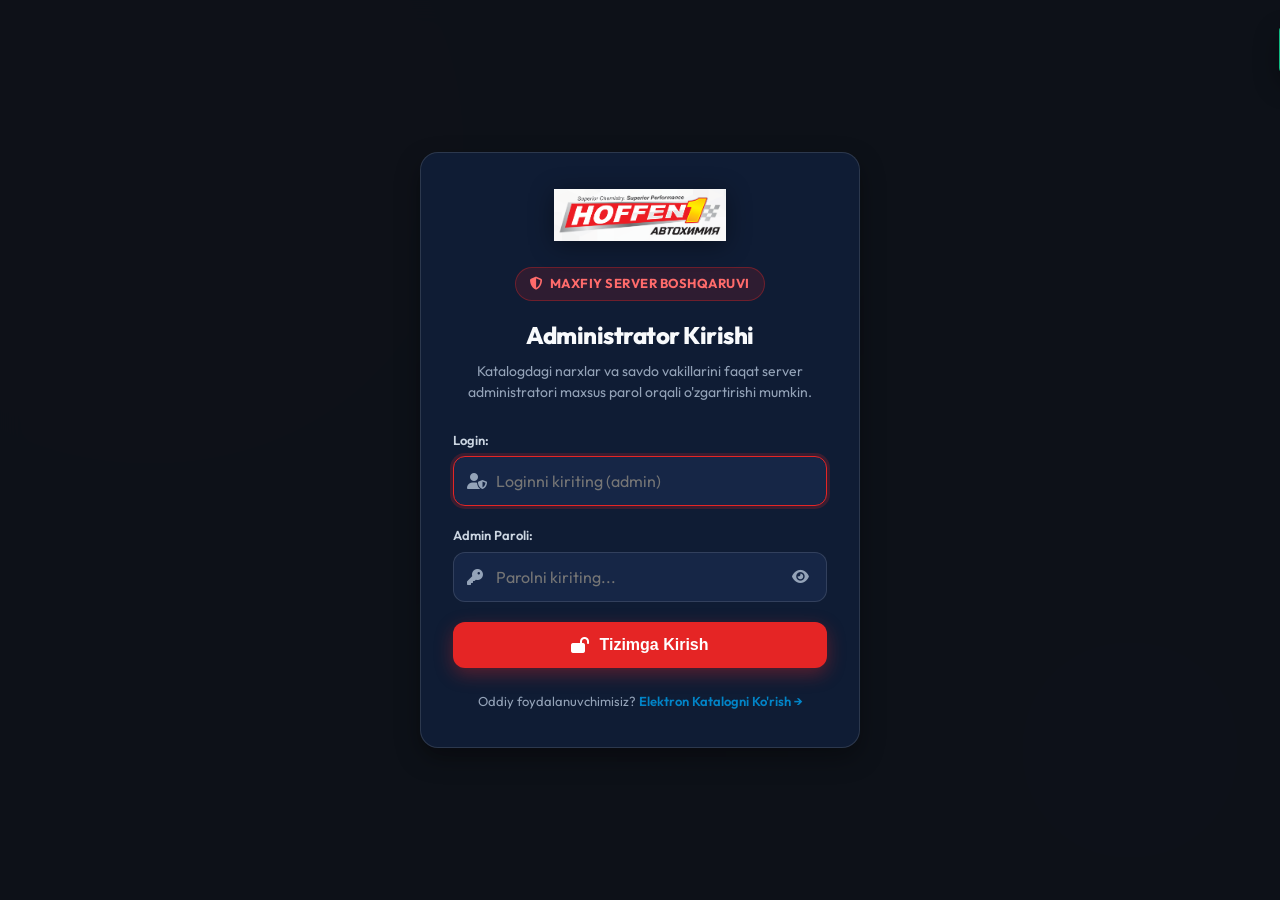
<file: admin.html>
<!DOCTYPE html>
<html lang="uz">
<head>
  <meta charset="UTF-8">
  <meta name="viewport" content="width=device-width, initial-scale=1.0">
  <title>HOFFEN 1 | Administrator Boshqaruv Paneli</title>
  <link rel="icon" type="image/jpeg" href="assets/images/hoffen_logo_white.jpg">

  <!-- Google Fonts & Font Awesome 6 -->
  <link rel="preconnect" href="https://fonts.googleapis.com">
  <link rel="preconnect" href="https://fonts.gstatic.com" crossorigin>
  <link href="https://fonts.googleapis.com/css2?family=Outfit:wght@300;400;500;600;700;800;900&display=swap" rel="stylesheet">
  <link rel="stylesheet" href="https://cdnjs.cloudflare.com/ajax/libs/font-awesome/6.5.1/css/all.min.css">

  <style>
    :root {
      --bg-primary: #0a1324;
      --bg-secondary: #0f1c34;
      --bg-card: #162646;
      --bg-card-hover: #1d3159;
      --border-color: rgba(255, 255, 255, 0.12);
      --border-focus: rgba(2, 132, 199, 0.6);
      
      --text-primary: #f8fafc;
      --text-secondary: #cbd5e1;
      --text-muted: #94a3b8;

      --accent-red: #e52525;
      --accent-red-hover: #ff3333;
      --accent-green: #10b981;
      --accent-green-bg: rgba(16, 185, 129, 0.15);
      --accent-yellow: #f59e0b;
      --accent-yellow-bg: rgba(245, 158, 11, 0.15);
      --accent-blue: #0284c7;
      --accent-blue-bg: rgba(2, 132, 199, 0.15);
      --accent-brown: #b45309;
      --accent-brown-bg: rgba(180, 83, 9, 0.15);

      --radius-sm: 8px;
      --radius-md: 12px;
      --radius-lg: 18px;
      --font-main: 'Outfit', system-ui, sans-serif;
      --shadow: 0 10px 25px rgba(0, 0, 0, 0.35);
    }

    * {
      margin: 0;
      padding: 0;
      box-sizing: border-box;
    }

    body {
      font-family: var(--font-main);
      background-color: var(--bg-primary);
      color: var(--text-primary);
      min-height: 100vh;
      line-height: 1.5;
    }

    /* Ambient Background Light */
    .ambient-glow {
      position: fixed;
      width: 500px;
      height: 500px;
      border-radius: 50%;
      pointer-events: none;
      z-index: 0;
      filter: blur(140px);
      opacity: 0.12;
    }
    .glow-top-left {
      top: -100px;
      left: -100px;
      background: var(--accent-red);
    }
    .glow-bottom-right {
      bottom: -100px;
      right: -100px;
      background: var(--accent-blue);
    }

    /* ===================================================================
       1. LOGIN OVERLAY & CARD
       =================================================================== */
    #loginSection {
      position: fixed;
      inset: 0;
      z-index: 999;
      background: rgba(14, 18, 24, 0.94);
      backdrop-filter: blur(12px);
      display: flex;
      align-items: center;
      justify-content: center;
      padding: 20px;
    }

    .login-box {
      width: 100%;
      max-width: 440px;
      background: var(--bg-secondary);
      border: 1px solid var(--border-color);
      border-radius: var(--radius-lg);
      padding: 36px 32px;
      box-shadow: var(--shadow);
      text-align: center;
      position: relative;
      animation: popIn 0.3s ease-out;
    }

    @keyframes popIn {
      from { opacity: 0; transform: scale(0.95); }
      to { opacity: 1; transform: scale(1); }
    }

    .login-logo {
      height: 48px;
      width: auto;
      max-width: 260px;
      object-fit: contain;
      margin-bottom: 20px;
      filter: drop-shadow(0 4px 12px rgba(0, 0, 0, 0.4));
    }

    .login-badge {
      display: inline-flex;
      align-items: center;
      gap: 6px;
      padding: 6px 14px;
      border-radius: 20px;
      background: rgba(229, 37, 37, 0.15);
      border: 1px solid rgba(229, 37, 37, 0.35);
      color: #ff6b6b;
      font-size: 13px;
      font-weight: 700;
      margin-bottom: 16px;
      letter-spacing: 0.5px;
      text-transform: uppercase;
    }

    .login-title {
      font-size: 24px;
      font-weight: 800;
      margin-bottom: 8px;
      letter-spacing: -0.5px;
    }

    .login-subtitle {
      font-size: 14px;
      color: var(--text-muted);
      margin-bottom: 28px;
    }

    .input-wrap {
      position: relative;
      margin-bottom: 20px;
      text-align: left;
    }

    .input-wrap label {
      display: block;
      font-size: 13px;
      font-weight: 600;
      color: var(--text-secondary);
      margin-bottom: 6px;
    }

    .input-field-group {
      position: relative;
      display: flex;
      align-items: center;
    }

    .input-field-group i.input-icon {
      position: absolute;
      left: 14px;
      color: var(--text-muted);
      font-size: 16px;
    }

    .input-password {
      width: 100%;
      background: var(--bg-card);
      border: 1.5px solid var(--border-color);
      color: #fff;
      font-size: 16px;
      padding: 14px 44px 14px 42px;
      border-radius: var(--radius-md);
      outline: none;
      font-family: inherit;
      transition: all 0.2s ease;
    }

    .input-password:focus {
      border-color: var(--accent-red);
      box-shadow: 0 0 0 3px rgba(229, 37, 37, 0.2);
    }

    .password-toggle-btn {
      position: absolute;
      right: 12px;
      background: none;
      border: none;
      color: var(--text-muted);
      cursor: pointer;
      padding: 6px;
      font-size: 15px;
    }

    .password-toggle-btn:hover {
      color: #fff;
    }

    .btn-login {
      width: 100%;
      padding: 14px;
      background: var(--accent-red);
      color: #fff;
      border: none;
      border-radius: var(--radius-md);
      font-size: 16px;
      font-weight: 700;
      cursor: pointer;
      display: flex;
      align-items: center;
      justify-content: center;
      gap: 10px;
      transition: all 0.2s ease;
      box-shadow: 0 6px 18px rgba(229, 37, 37, 0.35);
    }

    .btn-login:hover {
      background: var(--accent-red-hover);
      transform: translateY(-1px);
    }

    .login-error {
      display: none;
      margin-top: 16px;
      padding: 10px 14px;
      background: rgba(229, 37, 37, 0.15);
      border: 1px solid rgba(229, 37, 37, 0.4);
      color: #ff8585;
      border-radius: var(--radius-sm);
      font-size: 13px;
      font-weight: 600;
    }

    .login-footer-hint {
      margin-top: 24px;
      font-size: 13px;
      color: var(--text-muted);
    }

    .login-footer-hint a {
      color: var(--accent-blue);
      text-decoration: none;
      font-weight: 600;
    }

    /* ===================================================================
       2. DASHBOARD VIEW (AUTHENTICATED)
       =================================================================== */
    #dashboardSection {
      display: none;
      position: relative;
      z-index: 1;
      padding-bottom: 80px;
    }

    /* Top Navigation Bar */
    .admin-navbar {
      background: var(--bg-secondary);
      border-bottom: 1px solid var(--border-color);
      position: sticky;
      top: 0;
      z-index: 100;
      backdrop-filter: blur(10px);
    }

    .navbar-container {
      max-width: 1360px;
      margin: 0 auto;
      padding: 14px 24px;
      display: flex;
      align-items: center;
      justify-content: space-between;
      gap: 16px;
    }

    .nav-brand-group {
      display: flex;
      align-items: center;
      gap: 14px;
    }

    .nav-logo {
      height: 38px;
      width: auto;
      max-width: 190px;
      object-fit: contain;
    }

    .nav-title-group h1 {
      font-size: 18px;
      font-weight: 800;
      display: flex;
      align-items: center;
      gap: 8px;
    }

    .admin-badge {
      font-size: 11px;
      font-weight: 800;
      background: var(--accent-red);
      color: #fff;
      padding: 3px 8px;
      border-radius: 6px;
      letter-spacing: 0.5px;
    }

    .server-status-pill {
      display: inline-flex;
      align-items: center;
      gap: 6px;
      padding: 4px 10px;
      border-radius: 20px;
      background: var(--accent-green-bg);
      border: 1px solid rgba(16, 185, 129, 0.3);
      color: var(--accent-green);
      font-size: 12px;
      font-weight: 700;
    }

    .status-dot {
      width: 7px;
      height: 7px;
      border-radius: 50%;
      background: var(--accent-green);
      box-shadow: 0 0 8px var(--accent-green);
    }

    .nav-actions-group {
      display: flex;
      align-items: center;
      gap: 12px;
    }

    .btn-view-catalog {
      display: inline-flex;
      align-items: center;
      gap: 8px;
      background: var(--bg-card);
      border: 1px solid var(--border-color);
      color: var(--text-primary);
      text-decoration: none;
      padding: 8px 16px;
      border-radius: var(--radius-sm);
      font-size: 14px;
      font-weight: 600;
      transition: all 0.2s;
    }

    .btn-view-catalog:hover {
      background: var(--bg-card-hover);
      border-color: rgba(255, 255, 255, 0.2);
    }

    .btn-logout {
      display: inline-flex;
      align-items: center;
      gap: 8px;
      background: rgba(229, 37, 37, 0.15);
      border: 1px solid rgba(229, 37, 37, 0.3);
      color: #ff7676;
      padding: 8px 16px;
      border-radius: var(--radius-sm);
      font-size: 14px;
      font-weight: 600;
      cursor: pointer;
      transition: all 0.2s;
    }

    .btn-logout:hover {
      background: var(--accent-red);
      color: #fff;
    }

    /* Main Container */
    .dashboard-container {
      max-width: 1360px;
      margin: 24px auto 0;
      padding: 0 24px;
    }

    /* Tab Switcher */
    .admin-nav-tabs {
      display: flex;
      gap: 12px;
      margin-bottom: 24px;
      border-bottom: 1px solid var(--border-color);
      padding-bottom: 14px;
    }

    .admin-tab-btn {
      display: inline-flex;
      align-items: center;
      gap: 10px;
      background: var(--bg-card);
      border: 1px solid var(--border-color);
      color: var(--text-secondary);
      padding: 12px 22px;
      border-radius: var(--radius-md);
      font-size: 15px;
      font-weight: 700;
      cursor: pointer;
      transition: all 0.2s ease;
    }

    .admin-tab-btn:hover {
      color: #fff;
      border-color: rgba(255, 255, 255, 0.25);
      background: var(--bg-card-hover);
    }

    .admin-tab-btn.active {
      background: var(--accent-red);
      color: #fff;
      border-color: var(--accent-red);
      box-shadow: 0 4px 16px rgba(229, 37, 37, 0.4);
    }

    .tab-counter {
      background: rgba(255, 255, 255, 0.2);
      color: #fff;
      padding: 2px 8px;
      border-radius: 12px;
      font-size: 12px;
      font-weight: 800;
    }

    /* Tab Content Areas */
    .tab-pane {
      display: none;
    }
    .tab-pane.active {
      display: block;
      animation: fadeIn 0.2s ease;
    }

    @keyframes fadeIn {
      from { opacity: 0; transform: translateY(4px); }
      to { opacity: 1; transform: translateY(0); }
    }

    /* Control Panel Box (Master Switch & Summary) */
    .control-panel-card {
      background: var(--bg-secondary);
      border: 1px solid var(--border-color);
      border-radius: var(--radius-lg);
      padding: 24px 28px;
      margin-bottom: 24px;
      box-shadow: var(--shadow);
    }

    .control-panel-grid {
      display: grid;
      grid-template-columns: 1.4fr 1fr;
      gap: 24px;
      align-items: center;
    }

    @media (max-width: 900px) {
      .control-panel-grid {
        grid-template-columns: 1fr;
      }
    }

    /* Switch Box */
    .master-switch-box {
      background: var(--bg-card);
      border: 1px solid var(--border-color);
      border-radius: var(--radius-md);
      padding: 18px 22px;
      display: flex;
      align-items: center;
      justify-content: space-between;
      gap: 16px;
    }

    .switch-info-group {
      display: flex;
      flex-direction: column;
      gap: 4px;
    }

    .switch-title {
      font-size: 16px;
      font-weight: 700;
      display: flex;
      align-items: center;
      gap: 8px;
    }

    .switch-desc {
      font-size: 13px;
      color: var(--text-muted);
    }

    .switch-badge-state {
      display: inline-block;
      font-size: 12px;
      font-weight: 700;
      padding: 2px 8px;
      border-radius: 6px;
    }

    .state-active {
      background: var(--accent-green-bg);
      color: var(--accent-green);
      border: 1px solid rgba(16, 185, 129, 0.3);
    }

    .state-hidden {
      background: var(--accent-yellow-bg);
      color: var(--accent-yellow);
      border: 1px solid rgba(245, 158, 11, 0.3);
    }

    /* iOS Style Toggle Switch */
    .toggle-switch-wrapper {
      position: relative;
      display: inline-block;
      width: 62px;
      height: 34px;
      flex-shrink: 0;
    }

    .toggle-switch-wrapper input {
      opacity: 0;
      width: 0;
      height: 0;
    }

    .toggle-slider {
      position: absolute;
      cursor: pointer;
      inset: 0;
      background-color: #3b4559;
      transition: .3s;
      border-radius: 34px;
      border: 1px solid rgba(255, 255, 255, 0.15);
    }

    .toggle-slider:before {
      position: absolute;
      content: "";
      height: 26px;
      width: 26px;
      left: 3px;
      bottom: 3px;
      background-color: white;
      transition: .3s cubic-bezier(0.4, 0, 0.2, 1);
      border-radius: 50%;
      box-shadow: 0 2px 6px rgba(0,0,0,0.3);
    }

    input:checked + .toggle-slider {
      background-color: var(--accent-green);
    }

    input:checked + .toggle-slider:before {
      transform: translateX(28px);
    }

    /* Stats summary */
    .stats-summary-row {
      display: grid;
      grid-template-columns: repeat(3, 1fr);
      gap: 14px;
    }

    .stat-mini-card {
      background: var(--bg-card);
      border: 1px solid var(--border-color);
      border-radius: var(--radius-md);
      padding: 14px 16px;
      display: flex;
      flex-direction: column;
      gap: 4px;
    }

    .stat-mini-label {
      font-size: 12px;
      color: var(--text-muted);
      font-weight: 600;
      text-transform: uppercase;
      letter-spacing: 0.5px;
    }

    .stat-mini-val {
      font-size: 20px;
      font-weight: 800;
      color: #fff;
    }

    /* Action & Search Bar */
    .action-bar {
      display: flex;
      align-items: center;
      justify-content: space-between;
      gap: 16px;
      margin-bottom: 24px;
      flex-wrap: wrap;
    }

    .search-filter-wrap {
      display: flex;
      align-items: center;
      gap: 12px;
      flex: 1;
      max-width: 600px;
    }

    .search-box {
      position: relative;
      flex: 1;
    }

    .search-box i {
      position: absolute;
      left: 14px;
      top: 50%;
      transform: translateY(-50%);
      color: var(--text-muted);
      font-size: 14px;
    }

    .search-input {
      width: 100%;
      background: var(--bg-secondary);
      border: 1px solid var(--border-color);
      color: #fff;
      font-size: 14px;
      padding: 12px 16px 12px 40px;
      border-radius: var(--radius-sm);
      outline: none;
      font-family: inherit;
      transition: all 0.2s;
    }

    .search-input:focus {
      border-color: var(--accent-red);
    }

    .category-select {
      background: var(--bg-secondary);
      border: 1px solid var(--border-color);
      color: #fff;
      font-size: 14px;
      padding: 12px 16px;
      border-radius: var(--radius-sm);
      outline: none;
      font-family: inherit;
      cursor: pointer;
    }

    .buttons-group-right {
      display: flex;
      align-items: center;
      gap: 12px;
    }

    .btn-add-product {
      display: inline-flex;
      align-items: center;
      gap: 8px;
      background: linear-gradient(135deg, #10b981, #059669);
      color: #fff;
      border: none;
      border-radius: var(--radius-sm);
      padding: 12px 20px;
      font-size: 14px;
      font-weight: 700;
      cursor: pointer;
      transition: all 0.2s;
      box-shadow: 0 4px 14px rgba(16, 185, 129, 0.35);
      white-space: nowrap;
    }

    .btn-add-product:hover {
      transform: translateY(-1px);
      box-shadow: 0 6px 18px rgba(16, 185, 129, 0.45);
    }

    .master-save-btn {
      display: inline-flex;
      align-items: center;
      gap: 10px;
      background: var(--accent-red);
      color: #fff;
      border: none;
      border-radius: var(--radius-sm);
      padding: 12px 24px;
      font-size: 15px;
      font-weight: 700;
      cursor: pointer;
      transition: all 0.2s;
      box-shadow: 0 4px 14px rgba(229, 37, 37, 0.35);
      white-space: nowrap;
    }

    .master-save-btn:hover {
      background: var(--accent-red-hover);
      transform: translateY(-1px);
    }

    /* Products Grid */
    .products-list {
      display: flex;
      flex-direction: column;
      gap: 16px;
    }

    .product-admin-row {
      background: var(--bg-secondary);
      border: 1px solid var(--border-color);
      border-radius: var(--radius-md);
      padding: 18px 22px;
      display: grid;
      grid-template-columns: 80px 1.4fr 2fr 160px;
      gap: 20px;
      align-items: center;
      transition: all 0.2s ease;
    }

    .product-admin-row:hover {
      border-color: rgba(255, 255, 255, 0.2);
      background: var(--bg-card);
    }

    @media (max-width: 1024px) {
      .product-admin-row {
        grid-template-columns: 70px 1fr;
        gap: 16px;
      }
      .product-volumes-inputs {
        grid-column: 1 / -1;
      }
      .product-row-meta {
        grid-column: 1 / -1;
      }
    }

    .product-thumb-wrap {
      width: 75px;
      height: 75px;
      border-radius: var(--radius-sm);
      background: #12151c;
      display: flex;
      align-items: center;
      justify-content: center;
      padding: 6px;
      border: 1px solid var(--border-color);
    }

    .product-thumb-img {
      max-width: 100%;
      max-height: 100%;
      object-fit: contain;
    }

    .product-info-col {
      display: flex;
      flex-direction: column;
      gap: 4px;
    }

    .product-code-badge {
      display: inline-block;
      align-self: flex-start;
      font-size: 11px;
      font-weight: 800;
      color: var(--accent-yellow);
      background: rgba(245, 158, 11, 0.12);
      padding: 2px 8px;
      border-radius: 4px;
      border: 1px solid rgba(245, 158, 11, 0.25);
    }

    .product-title {
      font-size: 16px;
      font-weight: 700;
      color: #fff;
    }

    .product-brand-tag {
      font-size: 12px;
      color: var(--text-muted);
    }

    /* Multi-Volume Price Inputs */
    .product-volumes-inputs {
      display: flex;
      flex-wrap: wrap;
      gap: 12px;
      align-items: center;
    }

    .vol-input-card {
      background: var(--bg-card);
      border: 1px solid var(--border-color);
      border-radius: var(--radius-sm);
      padding: 8px 12px;
      display: flex;
      flex-direction: column;
      gap: 4px;
      min-width: 135px;
      flex: 1;
      position: relative;
    }

    .vol-card-header {
      display: flex;
      align-items: center;
      justify-content: space-between;
      gap: 6px;
    }

    .vol-input-card label {
      font-size: 11px;
      font-weight: 700;
      color: var(--text-secondary);
      text-transform: uppercase;
      letter-spacing: 0.5px;
      display: flex;
      align-items: center;
      gap: 4px;
      margin: 0;
    }

    .vol-input-card label i {
      color: var(--accent-red);
      font-size: 10px;
    }

    .vol-del-btn {
      background: rgba(239, 68, 68, 0.12);
      border: 1px solid rgba(239, 68, 68, 0.3);
      color: #ef4444;
      width: 20px;
      height: 20px;
      border-radius: 4px;
      display: inline-flex;
      align-items: center;
      justify-content: center;
      cursor: pointer;
      font-size: 10px;
      padding: 0;
      transition: all 0.2s;
    }

    .vol-del-btn:hover {
      background: #ef4444;
      color: #fff;
      transform: scale(1.15);
    }

    .btn-add-vol-chip {
      background: rgba(56, 189, 248, 0.08);
      border: 1.5px dashed rgba(56, 189, 248, 0.4);
      color: #38bdf8;
      border-radius: var(--radius-sm);
      padding: 8px 14px;
      font-size: 12px;
      font-weight: 700;
      cursor: pointer;
      display: inline-flex;
      align-items: center;
      gap: 6px;
      transition: all 0.2s ease;
      height: 54px;
      white-space: nowrap;
      font-family: inherit;
    }

    .btn-add-vol-chip:hover {
      background: rgba(56, 189, 248, 0.2);
      border-color: #38bdf8;
      color: #fff;
      transform: translateY(-1px);
    }

    .vol-price-field-wrap {
      display: flex;
      align-items: center;
      gap: 6px;
    }

    .vol-price-input {
      width: 100%;
      background: #141820;
      border: 1px solid rgba(255, 255, 255, 0.12);
      color: #fff;
      font-size: 14px;
      font-weight: 700;
      padding: 6px 8px;
      border-radius: 4px;
      outline: none;
      font-family: inherit;
      transition: all 0.2s;
    }

    .vol-price-input:focus {
      border-color: var(--accent-red);
      background: #1a202c;
    }

    .currency-suffix {
      font-size: 11px;
      color: var(--text-muted);
      font-weight: 600;
      white-space: nowrap;
    }

    /* Product Row Meta (Stock & Actions) */
    .product-row-meta {
      display: flex;
      flex-direction: column;
      gap: 8px;
      align-items: flex-end;
    }

    .stock-toggle-label {
      display: flex;
      align-items: center;
      gap: 8px;
      font-size: 12px;
      color: var(--text-secondary);
      cursor: pointer;
    }

    .stock-checkbox {
      accent-color: var(--accent-green);
      width: 16px;
      height: 16px;
      cursor: pointer;
    }

    .row-action-buttons {
      display: flex;
      align-items: center;
      gap: 6px;
      margin-top: 4px;
    }

    .btn-row-action {
      background: var(--bg-card);
      border: 1px solid var(--border-color);
      color: var(--text-secondary);
      padding: 6px 10px;
      border-radius: var(--radius-sm);
      font-size: 12px;
      font-weight: 600;
      cursor: pointer;
      display: inline-flex;
      align-items: center;
      gap: 5px;
      transition: all 0.2s;
    }

    .btn-row-action:hover {
      background: var(--bg-card-hover);
      color: #fff;
    }

    .btn-row-del {
      background: rgba(239, 68, 68, 0.12);
      border: 1px solid rgba(239, 68, 68, 0.25);
      color: #ff6b6b;
      padding: 6px 10px;
      border-radius: var(--radius-sm);
      font-size: 12px;
      font-weight: 600;
      cursor: pointer;
      display: inline-flex;
      align-items: center;
      gap: 5px;
      transition: all 0.2s;
    }

    .btn-row-del:hover {
      background: #dc2626;
      color: #fff;
    }

    /* ===================================================================
       TAB 2: CONTACTS & REGIONAL REPS
       =================================================================== */
    .contacts-panel-wrap {
      display: flex;
      flex-direction: column;
      gap: 24px;
    }

    .contact-card-box {
      background: var(--bg-secondary);
      border: 1px solid var(--border-color);
      border-radius: var(--radius-lg);
      padding: 24px 28px;
      box-shadow: var(--shadow);
    }

    .contact-card-header {
      display: flex;
      align-items: center;
      justify-content: space-between;
      gap: 16px;
      margin-bottom: 20px;
      flex-wrap: wrap;
    }

    .contact-card-title {
      font-size: 18px;
      font-weight: 800;
      display: flex;
      align-items: center;
      gap: 10px;
      color: #fff;
    }

    .contact-card-desc {
      font-size: 13px;
      color: var(--text-muted);
      margin-top: 4px;
    }

    .contact-grid-2col {
      display: grid;
      grid-template-columns: 1fr 1fr;
      gap: 20px;
    }

    @media (max-width: 768px) {
      .contact-grid-2col {
        grid-template-columns: 1fr;
      }
    }

    .contact-field-group {
      background: var(--bg-card);
      border: 1px solid var(--border-color);
      border-radius: var(--radius-md);
      padding: 18px 20px;
      display: flex;
      flex-direction: column;
      gap: 14px;
    }

    .contact-field-header {
      font-size: 15px;
      font-weight: 700;
      color: #fff;
      display: flex;
      align-items: center;
      gap: 8px;
      padding-bottom: 8px;
      border-bottom: 1px solid rgba(255, 255, 255, 0.08);
    }

    .field-row {
      display: flex;
      flex-direction: column;
      gap: 6px;
    }

    .field-row label {
      font-size: 12px;
      color: var(--text-secondary);
      font-weight: 600;
    }

    .field-row input {
      width: 100%;
      background: #141820;
      border: 1px solid rgba(255, 255, 255, 0.12);
      color: #fff;
      font-size: 14px;
      padding: 10px 14px;
      border-radius: var(--radius-sm);
      outline: none;
      font-family: inherit;
      transition: all 0.2s;
    }

    .field-row input:focus {
      border-color: var(--accent-red);
      background: #1a202c;
    }

    /* Regional reps cards grid */
    .reps-admin-grid, .reps-cards-grid {
      display: grid;
      grid-template-columns: repeat(auto-fill, minmax(360px, 1fr));
      gap: 18px;
    }

    @media (max-width: 600px) {
      .reps-admin-grid, .reps-cards-grid {
        grid-template-columns: 1fr;
      }
    }

    .rep-admin-card, .rep-master-card {
      background: var(--bg-card);
      border: 1px solid var(--border-color);
      border-radius: var(--radius-md);
      padding: 18px 20px;
      display: flex;
      flex-direction: column;
      gap: 14px;
      position: relative;
      transition: all 0.2s ease;
    }

    .rep-admin-card:hover, .rep-master-card:hover {
      border-color: rgba(56, 189, 248, 0.4);
      box-shadow: 0 8px 24px rgba(0, 0, 0, 0.35);
      background: #171f2c;
    }

    .rep-admin-card-top, .rep-master-top {
      display: flex;
      align-items: center;
      justify-content: space-between;
      gap: 10px;
    }

    .rep-badge-num {
      display: inline-flex;
      align-items: center;
      gap: 6px;
      font-size: 12px;
      font-weight: 800;
      color: #38bdf8;
      background: rgba(56, 189, 248, 0.12);
      padding: 4px 10px;
      border-radius: 6px;
      border: 1px solid rgba(56, 189, 248, 0.25);
    }

    .rep-assigned-count {
      display: inline-flex;
      align-items: center;
      gap: 5px;
      font-size: 11px;
      font-weight: 700;
      color: #34d399;
      background: rgba(52, 211, 153, 0.12);
      padding: 3px 8px;
      border-radius: 6px;
      border: 1px solid rgba(52, 211, 153, 0.25);
    }

    .rep-assigned-districts-box {
      background: rgba(15, 20, 28, 0.85);
      border: 1px solid rgba(255, 255, 255, 0.08);
      border-radius: var(--radius-sm);
      padding: 10px 12px;
      display: flex;
      flex-direction: column;
      gap: 6px;
    }

    .rep-assigned-title {
      font-size: 11px;
      font-weight: 700;
      color: var(--text-muted);
      display: flex;
      align-items: center;
      justify-content: space-between;
    }

    .rep-assigned-chips {
      display: flex;
      flex-wrap: wrap;
      gap: 6px;
      max-height: 90px;
      overflow-y: auto;
    }

    .rep-assigned-chip {
      font-size: 11px;
      font-weight: 600;
      color: #cbd5e1;
      background: rgba(255, 255, 255, 0.06);
      padding: 3px 8px;
      border-radius: 4px;
      border: 1px solid rgba(255, 255, 255, 0.08);
      display: inline-flex;
      align-items: center;
      gap: 4px;
    }

    .rep-assigned-chip i {
      font-size: 9px;
      color: #38bdf8;
    }

    .btn-rep-remove {
      background: rgba(239, 68, 68, 0.15);
      border: 1px solid rgba(239, 68, 68, 0.3);
      color: #ff6b6b;
      padding: 6px 12px;
      border-radius: 6px;
      font-size: 12px;
      font-weight: 700;
      cursor: pointer;
      transition: all 0.2s;
      display: inline-flex;
      align-items: center;
      gap: 6px;
    }

    .btn-rep-remove:hover {
      background: #dc2626;
      color: #fff;
    }

    .btn-add-rep, .btn-add-custom {
      display: inline-flex;
      align-items: center;
      gap: 8px;
      background: rgba(56, 189, 248, 0.12);
      border: 1.5px solid rgba(56, 189, 248, 0.4);
      color: #38bdf8;
      padding: 10px 20px;
      border-radius: var(--radius-sm);
      font-size: 13px;
      font-weight: 800;
      cursor: pointer;
      transition: all 0.2s;
    }

    .btn-add-rep:hover, .btn-add-custom:hover {
      background: #38bdf8;
      color: #0b111a;
      box-shadow: 0 4px 14px rgba(56, 189, 248, 0.35);
    }

    /* Districts & Binding System */
    .binding-toolbar {
      display: flex;
      align-items: center;
      justify-content: space-between;
      gap: 16px;
      flex-wrap: wrap;
      margin-bottom: 20px;
      background: var(--bg-card);
      padding: 14px 18px;
      border-radius: var(--radius-md);
      border: 1px solid var(--border-color);
    }

    .binding-filters {
      display: flex;
      align-items: center;
      gap: 8px;
      flex-wrap: wrap;
    }

    .binding-filter-btn {
      background: rgba(255, 255, 255, 0.04);
      border: 1px solid rgba(255, 255, 255, 0.1);
      color: var(--text-secondary);
      padding: 7px 14px;
      border-radius: 20px;
      font-size: 12px;
      font-weight: 700;
      cursor: pointer;
      transition: all 0.2s;
      display: inline-flex;
      align-items: center;
      gap: 6px;
    }

    .binding-filter-btn:hover {
      background: rgba(255, 255, 255, 0.08);
      color: #fff;
    }

    .binding-filter-btn.active {
      background: rgba(56, 189, 248, 0.18);
      border-color: #38bdf8;
      color: #38bdf8;
    }

    .binding-filter-btn .pill-num {
      background: rgba(255, 255, 255, 0.12);
      font-size: 11px;
      padding: 1px 6px;
      border-radius: 10px;
    }

    .binding-search-box {
      display: flex;
      align-items: center;
      gap: 10px;
      background: #141820;
      border: 1px solid rgba(255, 255, 255, 0.12);
      border-radius: var(--radius-sm);
      padding: 8px 14px;
      min-width: 250px;
    }

    .binding-search-box input {
      background: transparent;
      border: none;
      color: #fff;
      font-size: 13px;
      outline: none;
      width: 100%;
    }

    .districts-binding-grid {
      display: grid;
      grid-template-columns: repeat(auto-fill, minmax(360px, 1fr));
      gap: 16px;
    }

    @media (max-width: 600px) {
      .districts-binding-grid {
        grid-template-columns: 1fr;
      }
    }

    .district-binding-card {
      background: var(--bg-card);
      border: 1px solid var(--border-color);
      border-radius: var(--radius-md);
      padding: 16px 18px;
      display: flex;
      flex-direction: column;
      gap: 12px;
      position: relative;
      transition: all 0.2s ease;
    }

    .district-binding-card:hover {
      border-color: rgba(255, 255, 255, 0.25);
      background: #18202d;
      box-shadow: 0 6px 20px rgba(0, 0, 0, 0.3);
    }

    .dist-card-top {
      display: flex;
      align-items: center;
      justify-content: space-between;
      gap: 10px;
    }

    .dist-title-group {
      display: flex;
      align-items: center;
      gap: 10px;
    }

    .dist-cat-badge {
      font-size: 10px;
      font-weight: 800;
      padding: 3px 8px;
      border-radius: 4px;
      text-transform: uppercase;
      letter-spacing: 0.4px;
    }

    .cat-tashkent_city {
      background: rgba(245, 158, 11, 0.15);
      border: 1px solid rgba(245, 158, 11, 0.3);
      color: #fbbf24;
    }

    .cat-tashkent_region {
      background: rgba(56, 189, 248, 0.15);
      border: 1px solid rgba(56, 189, 248, 0.3);
      color: #38bdf8;
    }

    .cat-other_regions {
      background: rgba(168, 85, 247, 0.15);
      border: 1px solid rgba(168, 85, 247, 0.3);
      color: #c084fc;
    }

    .dist-title {
      font-size: 15px;
      font-weight: 800;
      color: #fff;
    }

    .dist-zone-tag {
      font-size: 11px;
      color: var(--text-muted);
      margin-top: 2px;
    }

    .district-rep-select-wrap {
      display: flex;
      flex-direction: column;
      gap: 6px;
    }

    .district-rep-select-label {
      font-size: 12px;
      font-weight: 700;
      color: #38bdf8;
      display: flex;
      align-items: center;
      gap: 6px;
    }

    .district-rep-select {
      width: 100%;
      background: #10151f;
      border: 1.5px solid rgba(56, 189, 248, 0.3);
      color: #fff;
      font-size: 13px;
      font-weight: 700;
      padding: 9px 12px;
      border-radius: var(--radius-sm);
      outline: none;
      cursor: pointer;
      transition: all 0.2s;
    }

    .district-rep-select:focus {
      border-color: #38bdf8;
      box-shadow: 0 0 0 2px rgba(56, 189, 248, 0.25);
    }

    .district-rep-select option {
      background: #141820;
      color: #fff;
      padding: 6px;
    }

    .dist-rep-quick-preview {
      display: flex;
      align-items: center;
      justify-content: space-between;
      background: rgba(0, 0, 0, 0.25);
      padding: 6px 10px;
      border-radius: 6px;
      font-size: 12px;
      color: var(--text-secondary);
      border: 1px solid rgba(255, 255, 255, 0.05);
    }

    .dist-rep-quick-preview a {
      color: #38bdf8;
      text-decoration: none;
      font-weight: 700;
      display: inline-flex;
      align-items: center;
      gap: 4px;
    }

    .dist-rep-quick-preview a:hover {
      text-decoration: underline;
    }

    .btn-dist-remove {
      background: none;
      border: none;
      color: var(--text-muted);
      cursor: pointer;
      font-size: 13px;
      padding: 4px;
      transition: color 0.2s;
    }

    .btn-dist-remove:hover {
      color: #ef4444;
    }

    /* Floating Save Bar */
    .floating-save-bar {
      position: fixed;
      bottom: 24px;
      left: 50%;
      transform: translateX(-50%) translateY(100px);
      background: #1f2735;
      border: 1px solid rgba(229, 37, 37, 0.4);
      box-shadow: 0 12px 35px rgba(0, 0, 0, 0.6);
      padding: 14px 28px;
      border-radius: 40px;
      display: flex;
      align-items: center;
      gap: 20px;
      z-index: 90;
      transition: transform 0.3s cubic-bezier(0.2, 0.8, 0.2, 1);
    }

    .floating-save-bar.visible {
      transform: translateX(-50%) translateY(0);
    }

    .floating-hint {
      font-size: 14px;
      font-weight: 600;
      color: var(--accent-yellow);
      display: flex;
      align-items: center;
      gap: 8px;
    }

    /* Toast Notification */
    .toast-box {
      position: fixed;
      top: 24px;
      right: 24px;
      z-index: 2000;
      background: var(--bg-secondary);
      border: 1px solid var(--border-color);
      border-left: 4px solid var(--accent-green);
      padding: 14px 20px;
      border-radius: var(--radius-sm);
      box-shadow: var(--shadow);
      display: flex;
      align-items: center;
      gap: 12px;
      font-size: 14px;
      font-weight: 600;
      transform: translateX(120%);
      transition: transform 0.3s ease;
    }

    .toast-box.show {
      transform: translateX(0);
    }

    .toast-box.error {
      border-left-color: var(--accent-red);
    }

    .toast-icon {
      font-size: 18px;
      color: var(--accent-green);
    }

    .toast-box.error .toast-icon {
      color: var(--accent-red);
    }

    /* ===================================================================
       MODAL: ADD PRODUCT
       =================================================================== */
    .modal-overlay {
      position: fixed;
      inset: 0;
      background: rgba(14, 18, 24, 0.92);
      backdrop-filter: blur(10px);
      z-index: 1000;
      display: none;
      align-items: center;
      justify-content: center;
      padding: 20px;
      overflow-y: auto;
    }

    .modal-overlay.active {
      display: flex;
    }

    .modal-box {
      width: 100%;
      max-width: 680px;
      background: var(--bg-secondary);
      border: 1px solid var(--border-color);
      border-radius: var(--radius-lg);
      padding: 28px 32px;
      box-shadow: 0 20px 40px rgba(0, 0, 0, 0.6);
      animation: popIn 0.25s ease-out;
      max-height: 90vh;
      overflow-y: auto;
    }

    .modal-header {
      display: flex;
      align-items: center;
      justify-content: space-between;
      gap: 16px;
      margin-bottom: 22px;
      border-bottom: 1px solid var(--border-color);
      padding-bottom: 14px;
    }

    .modal-header h3 {
      font-size: 20px;
      font-weight: 800;
      display: flex;
      align-items: center;
      gap: 10px;
    }

    .modal-close-btn {
      background: none;
      border: none;
      color: var(--text-muted);
      font-size: 26px;
      cursor: pointer;
      line-height: 1;
      padding: 4px;
    }

    .modal-close-btn:hover {
      color: #fff;
    }

    .form-grid-2 {
      display: grid;
      grid-template-columns: 1fr 1fr;
      gap: 16px;
      margin-bottom: 14px;
    }

    @media (max-width: 600px) {
      .form-grid-2 {
        grid-template-columns: 1fr;
      }
    }

    .form-group {
      display: flex;
      flex-direction: column;
      gap: 6px;
      margin-bottom: 14px;
    }

    .form-group label {
      font-size: 13px;
      font-weight: 700;
      color: var(--text-secondary);
    }

    .form-group input, .form-group select, .form-group textarea {
      width: 100%;
      background: var(--bg-card);
      border: 1.5px solid var(--border-color);
      color: #fff;
      font-size: 14px;
      padding: 10px 14px;
      border-radius: var(--radius-sm);
      outline: none;
      font-family: inherit;
      transition: all 0.2s;
    }

    .form-group input:focus, .form-group select:focus, .form-group textarea:focus {
      border-color: var(--accent-red);
    }

    .image-preview-wrap {
      display: flex;
      align-items: center;
      gap: 16px;
      margin-top: 8px;
      background: var(--bg-card);
      border: 1px dashed var(--border-color);
      border-radius: var(--radius-sm);
      padding: 12px;
    }

    .preview-box {
      width: 80px;
      height: 80px;
      border-radius: var(--radius-sm);
      background: #141820;
      display: flex;
      align-items: center;
      justify-content: center;
      overflow: hidden;
      border: 1px solid var(--border-color);
      flex-shrink: 0;
    }

    .preview-box img {
      max-width: 100%;
      max-height: 100%;
      object-fit: contain;
    }

    .modal-footer {
      display: flex;
      align-items: center;
      justify-content: flex-end;
      gap: 12px;
      margin-top: 24px;
      border-top: 1px solid var(--border-color);
      padding-top: 18px;
    }

    .btn-secondary-modal {
      background: var(--bg-card);
      border: 1px solid var(--border-color);
      color: var(--text-secondary);
      padding: 10px 20px;
      border-radius: var(--radius-sm);
      font-size: 14px;
      font-weight: 600;
      cursor: pointer;
    }

    .btn-secondary-modal:hover {
      background: var(--bg-card-hover);
      color: #fff;
    }

    .btn-submit-modal {
      background: linear-gradient(135deg, #10b981, #059669);
      color: #fff;
      border: none;
      padding: 10px 24px;
      border-radius: var(--radius-sm);
      font-size: 14px;
      font-weight: 700;
      cursor: pointer;
      display: inline-flex;
      align-items: center;
      gap: 8px;
    }

    .btn-submit-modal:hover {
      opacity: 0.92;
    }

    /* Dynamic Volume & Unit Builder */
    .vol-builder-card {
      background: rgba(15, 23, 42, 0.7);
      border: 1px solid rgba(255, 255, 255, 0.1);
      border-radius: 12px;
      padding: 16px;
      margin-top: 6px;
      margin-bottom: 16px;
    }
    .vol-builder-header {
      display: flex;
      justify-content: space-between;
      align-items: center;
      margin-bottom: 8px;
    }
    .vol-builder-title {
      font-size: 13px;
      font-weight: 700;
      color: #38bdf8;
      display: flex;
      align-items: center;
      gap: 6px;
    }
    .vol-presets-wrap {
      display: flex;
      flex-wrap: wrap;
      gap: 6px;
      margin-bottom: 12px;
      background: rgba(0, 0, 0, 0.25);
      padding: 8px 10px;
      border-radius: 8px;
      border: 1px dashed rgba(255, 255, 255, 0.12);
    }
    .vol-chip-btn {
      background: rgba(56, 189, 248, 0.12);
      border: 1px solid rgba(56, 189, 248, 0.3);
      color: #7dd3fc;
      padding: 4px 10px;
      border-radius: 6px;
      font-size: 11px;
      font-weight: 600;
      cursor: pointer;
      transition: all 0.2s ease;
      display: inline-flex;
      align-items: center;
      gap: 4px;
    }
    .vol-chip-btn:hover {
      background: rgba(56, 189, 248, 0.28);
      border-color: #38bdf8;
      color: #fff;
      transform: translateY(-1px);
    }
    .vol-rows-container {
      display: flex;
      flex-direction: column;
      gap: 8px;
      margin-bottom: 10px;
    }
    .vol-row {
      display: grid;
      grid-template-columns: 1fr 140px 38px;
      gap: 8px;
      align-items: center;
      background: rgba(255, 255, 255, 0.03);
      padding: 6px 8px;
      border-radius: 8px;
      border: 1px solid rgba(255, 255, 255, 0.06);
    }
    .vol-row input {
      padding: 8px 12px;
      font-size: 13px;
      background: #0f172a;
      border: 1px solid rgba(255, 255, 255, 0.15);
      border-radius: 6px;
      color: #fff;
    }
    .vol-row input:focus {
      border-color: #38bdf8;
      outline: none;
    }
    .vol-row-trash {
      background: rgba(239, 68, 68, 0.15);
      border: 1px solid rgba(239, 68, 68, 0.3);
      color: #f87171;
      border-radius: 6px;
      height: 36px;
      cursor: pointer;
      display: flex;
      align-items: center;
      justify-content: center;
      transition: all 0.2s ease;
    }
    .vol-row-trash:hover {
      background: rgba(239, 68, 68, 0.35);
      color: #fff;
    }
    .btn-add-vol-row {
      background: rgba(255, 255, 255, 0.06);
      border: 1px dashed rgba(255, 255, 255, 0.2);
      color: #94a3b8;
      padding: 7px 14px;
      border-radius: 6px;
      font-size: 12px;
      font-weight: 600;
      cursor: pointer;
      display: inline-flex;
      align-items: center;
      gap: 6px;
      transition: all 0.2s;
    }
    .btn-add-vol-row:hover {
      background: rgba(255, 255, 255, 0.12);
      color: #fff;
      border-color: #38bdf8;
    }

    .btn-settings-header {
      background: rgba(56, 189, 248, 0.12);
      border: 1px solid rgba(56, 189, 248, 0.35);
      color: #38bdf8;
      padding: 8px 16px;
      border-radius: var(--radius-sm);
      font-size: 13px;
      font-weight: 700;
      cursor: pointer;
      display: inline-flex;
      align-items: center;
      gap: 8px;
      transition: all 0.2s ease;
    }
    .btn-settings-header:hover {
      background: rgba(56, 189, 248, 0.25);
      color: #fff;
      border-color: #38bdf8;
      transform: translateY(-1px);
    }

    /* ===================================================================
       ORDERS & ANALYTICS STYLING
       =================================================================== */
    .orders-panel-wrap {
      display: flex;
      flex-direction: column;
      gap: 22px;
    }

    .orders-stats-grid {
      display: grid;
      grid-template-columns: repeat(auto-fit, minmax(210px, 1fr));
      gap: 16px;
    }

    .order-stat-card {
      background: var(--bg-secondary);
      border: 1px solid var(--border-color);
      border-radius: var(--radius-md);
      padding: 18px 20px;
      display: flex;
      align-items: center;
      gap: 16px;
      position: relative;
      overflow: hidden;
      transition: all 0.25s ease;
    }

    .order-stat-card:hover {
      border-color: rgba(255, 255, 255, 0.25);
      transform: translateY(-2px);
      box-shadow: 0 8px 24px rgba(0, 0, 0, 0.3);
    }

    .stat-icon-square {
      width: 52px;
      height: 52px;
      border-radius: 14px;
      display: flex;
      align-items: center;
      justify-content: center;
      font-size: 22px;
      flex-shrink: 0;
    }

    .stat-icon-orders {
      background: rgba(2, 132, 199, 0.18);
      color: #38bdf8;
      border: 1px solid rgba(56, 189, 248, 0.35);
    }

    .stat-icon-volume {
      background: rgba(245, 158, 11, 0.18);
      color: #fbbf24;
      border: 1px solid rgba(251, 191, 36, 0.35);
    }

    .stat-icon-inquiries {
      background: rgba(16, 185, 129, 0.18);
      color: #34d399;
      border: 1px solid rgba(52, 211, 153, 0.35);
    }

    .stat-icon-telegram {
      background: rgba(14, 165, 233, 0.2);
      color: #0ea5e9;
      border: 1px solid rgba(14, 165, 233, 0.4);
    }

    .stat-icon-sum {
      background: rgba(229, 37, 37, 0.18);
      color: #f87171;
      border: 1px solid rgba(248, 113, 113, 0.35);
    }

    .order-stat-info {
      display: flex;
      flex-direction: column;
    }

    .order-stat-val {
      font-size: 22px;
      font-weight: 800;
      color: #ffffff;
      line-height: 1.2;
    }

    .order-stat-lbl {
      font-size: 12.5px;
      color: var(--text-muted);
      margin-top: 3px;
      font-weight: 500;
    }

    /* Volume breakdown card */
    .volume-breakdown-card {
      background: var(--bg-secondary);
      border: 1px solid var(--border-color);
      border-radius: var(--radius-md);
      padding: 20px 24px;
    }

    .volume-breakdown-header {
      display: flex;
      align-items: center;
      justify-content: space-between;
      margin-bottom: 14px;
      flex-wrap: wrap;
      gap: 10px;
    }

    .volume-tags-grid {
      display: flex;
      flex-wrap: wrap;
      gap: 10px;
    }

    .vol-badge-tag {
      background: rgba(255, 255, 255, 0.05);
      border: 1px solid rgba(255, 255, 255, 0.12);
      padding: 8px 14px;
      border-radius: 10px;
      display: flex;
      align-items: center;
      gap: 8px;
      font-size: 13.5px;
      transition: all 0.2s;
    }

    .vol-badge-tag:hover {
      background: rgba(255, 255, 255, 0.09);
      border-color: rgba(255, 255, 255, 0.22);
    }

    .vol-badge-name {
      font-weight: 600;
      color: #e2e8f0;
    }

    .vol-badge-count {
      background: var(--accent-red);
      color: #fff;
      font-size: 11.5px;
      font-weight: 800;
      padding: 2px 7px;
      border-radius: 6px;
    }

    /* Filter & Search Toolbar */
    .orders-toolbar {
      background: var(--bg-secondary);
      border: 1px solid var(--border-color);
      border-radius: var(--radius-md);
      padding: 16px 20px;
      display: flex;
      align-items: center;
      justify-content: space-between;
      gap: 16px;
      flex-wrap: wrap;
    }

    .orders-search-box {
      flex: 1;
      min-width: 240px;
      position: relative;
    }

    .orders-search-box i {
      position: absolute;
      left: 14px;
      top: 50%;
      transform: translateY(-50%);
      color: var(--text-muted);
      font-size: 14px;
    }

    .orders-search-box input {
      width: 100%;
      padding: 10px 14px 10px 38px;
      background: rgba(0, 0, 0, 0.25);
      border: 1px solid var(--border-color);
      border-radius: var(--radius-sm);
      color: #fff;
      font-size: 13.5px;
      font-family: inherit;
    }

    .orders-filter-group {
      display: flex;
      align-items: center;
      gap: 10px;
      flex-wrap: wrap;
    }

    .orders-filter-group select {
      background: rgba(0, 0, 0, 0.25);
      border: 1px solid var(--border-color);
      color: #fff;
      padding: 9px 14px;
      border-radius: var(--radius-sm);
      font-size: 13px;
      font-family: inherit;
      cursor: pointer;
    }

    /* Order Card Item */
    .order-card-row {
      background: var(--bg-secondary);
      border: 1px solid var(--border-color);
      border-radius: var(--radius-md);
      padding: 20px 24px;
      margin-bottom: 14px;
      transition: all 0.2s ease;
      position: relative;
    }

    .order-card-row:hover {
      border-color: rgba(255, 255, 255, 0.2);
      background: var(--bg-card);
    }

    .order-card-row.status-new {
      border-left: 4px solid var(--accent-red);
    }

    .order-card-row.status-in_progress {
      border-left: 4px solid #f59e0b;
    }

    .order-card-row.status-completed {
      border-left: 4px solid #10b981;
    }

    .order-card-row.status-cancelled {
      border-left: 4px solid #64748b;
      opacity: 0.75;
    }

    .order-card-top {
      display: flex;
      align-items: center;
      justify-content: space-between;
      flex-wrap: wrap;
      gap: 12px;
      padding-bottom: 14px;
      border-bottom: 1px solid rgba(255, 255, 255, 0.08);
      margin-bottom: 14px;
    }

    .order-id-badge {
      font-family: monospace;
      font-weight: 700;
      font-size: 14px;
      color: #38bdf8;
      background: rgba(56, 189, 248, 0.12);
      padding: 4px 10px;
      border-radius: 6px;
      border: 1px solid rgba(56, 189, 248, 0.25);
    }

    .order-type-badge {
      font-size: 12px;
      font-weight: 700;
      padding: 4px 10px;
      border-radius: 6px;
      display: inline-flex;
      align-items: center;
      gap: 6px;
    }

    .order-type-badge.telegram {
      background: rgba(14, 165, 233, 0.18);
      color: #38bdf8;
      border: 1px solid rgba(56, 189, 248, 0.35);
    }

    .order-type-badge.inquiry {
      background: rgba(16, 185, 129, 0.18);
      color: #34d399;
      border: 1px solid rgba(52, 211, 153, 0.35);
    }

    .order-customer-grid {
      display: grid;
      grid-template-columns: repeat(auto-fit, minmax(200px, 1fr));
      gap: 14px;
      margin-bottom: 16px;
    }

    .cust-info-box {
      font-size: 13.5px;
    }

    .cust-info-lbl {
      color: var(--text-muted);
      font-size: 11.5px;
      text-transform: uppercase;
      letter-spacing: 0.5px;
      font-weight: 700;
      margin-bottom: 2px;
    }

    .cust-info-val {
      color: #f1f5f9;
      font-weight: 600;
    }

    .cust-action-link {
      display: inline-flex;
      align-items: center;
      gap: 5px;
      color: #38bdf8;
      text-decoration: none;
      font-weight: 700;
      margin-left: 6px;
    }

    .cust-action-link:hover {
      text-decoration: underline;
    }

    /* Items table in order */
    .order-items-table {
      width: 100%;
      border-collapse: collapse;
      margin-top: 8px;
      margin-bottom: 14px;
      font-size: 13px;
    }

    .order-items-table th {
      background: rgba(0, 0, 0, 0.25);
      color: var(--text-muted);
      font-weight: 700;
      text-align: left;
      padding: 8px 12px;
      border-bottom: 1px solid rgba(255, 255, 255, 0.08);
    }

    .order-items-table td {
      padding: 9px 12px;
      border-bottom: 1px solid rgba(255, 255, 255, 0.04);
      color: #e2e8f0;
    }

    .order-item-vol {
      font-weight: 700;
      color: #fbbf24;
      background: rgba(245, 158, 11, 0.12);
      padding: 2px 7px;
      border-radius: 5px;
      border: 1px solid rgba(245, 158, 11, 0.25);
    }

    .order-item-qty {
      font-weight: 800;
      color: #38bdf8;
      background: rgba(56, 189, 248, 0.12);
      padding: 2px 7px;
      border-radius: 5px;
      border: 1px solid rgba(56, 189, 248, 0.25);
    }

    .order-card-footer {
      display: flex;
      align-items: center;
      justify-content: space-between;
      flex-wrap: wrap;
      gap: 12px;
      padding-top: 12px;
      border-top: 1px solid rgba(255, 255, 255, 0.08);
    }

    .order-totals-summary {
      display: flex;
      align-items: center;
      gap: 16px;
      font-size: 13.5px;
    }

    .order-total-sum {
      font-weight: 800;
      color: #4ade80;
      font-size: 15px;
    }

    .order-status-select {
      background: rgba(0, 0, 0, 0.35);
      border: 1px solid var(--border-color);
      color: #fff;
      padding: 6px 12px;
      border-radius: 8px;
      font-size: 12.5px;
      font-family: inherit;
      cursor: pointer;
    }

    /* Factual Routing (KIMDAN -> KIMGA) Visual Card */
    .factual-routing-card {
      background: linear-gradient(135deg, rgba(15, 23, 42, 0.95), rgba(30, 41, 59, 0.85));
      border: 1.5px solid rgba(255, 255, 255, 0.12);
      border-radius: 14px;
      padding: 16px 20px;
      margin-bottom: 16px;
      display: grid;
      grid-template-columns: 1fr auto 1fr;
      align-items: center;
      gap: 18px;
      box-shadow: 0 4px 18px rgba(0, 0, 0, 0.35);
    }

    @media (max-width: 820px) {
      .factual-routing-card {
        grid-template-columns: 1fr;
        gap: 14px;
      }
    }

    .routing-party-box {
      display: flex;
      flex-direction: column;
      gap: 6px;
    }

    .routing-party-lbl {
      font-size: 11px;
      font-weight: 800;
      text-transform: uppercase;
      letter-spacing: 0.6px;
      display: flex;
      align-items: center;
      gap: 6px;
    }
    .routing-party-lbl.from { color: #34d399; }
    .routing-party-lbl.to { color: #38bdf8; }

    .routing-party-name {
      font-size: 15px;
      font-weight: 800;
      color: #ffffff;
      letter-spacing: 0.2px;
    }

    .phone-highlight-pill {
      display: inline-flex;
      align-items: center;
      gap: 8px;
      background: rgba(16, 185, 129, 0.18);
      border: 1.5px solid rgba(16, 185, 129, 0.5);
      color: #34d399;
      padding: 7px 14px;
      border-radius: 8px;
      font-size: 14px;
      font-weight: 800;
      letter-spacing: 0.4px;
      text-decoration: none;
      transition: all 0.2s ease;
      width: fit-content;
    }
    .phone-highlight-pill:hover {
      background: #10b981;
      color: #ffffff;
      transform: translateY(-1px);
      box-shadow: 0 4px 14px rgba(16, 185, 129, 0.4);
    }

    .agent-phone-highlight-pill {
      display: inline-flex;
      align-items: center;
      gap: 8px;
      background: rgba(56, 189, 248, 0.18);
      border: 1.5px solid rgba(56, 189, 248, 0.5);
      color: #38bdf8;
      padding: 7px 14px;
      border-radius: 8px;
      font-size: 14px;
      font-weight: 800;
      letter-spacing: 0.4px;
      text-decoration: none;
      transition: all 0.2s ease;
      width: fit-content;
    }
    .agent-phone-highlight-pill:hover {
      background: #0284c7;
      color: #ffffff;
      transform: translateY(-1px);
      box-shadow: 0 4px 14px rgba(2, 132, 199, 0.4);
    }

    .routing-arrow-divider {
      display: flex;
      flex-direction: column;
      align-items: center;
      justify-content: center;
      gap: 6px;
      padding: 0 10px;
    }

    .routing-arrow-icon {
      font-size: 22px;
      color: #fbbf24;
      filter: drop-shadow(0 2px 6px rgba(251, 191, 36, 0.4));
    }

    .routing-type-tag {
      font-size: 11px;
      font-weight: 700;
      background: rgba(255, 255, 255, 0.08);
      border: 1px solid rgba(255, 255, 255, 0.16);
      padding: 3px 9px;
      border-radius: 6px;
      color: #e2e8f0;
      white-space: nowrap;
    }

    .btn-open-details {
      background: rgba(56, 189, 248, 0.15);
      border: 1px solid rgba(56, 189, 248, 0.35);
      color: #38bdf8;
      padding: 7px 14px;
      border-radius: 6px;
      font-size: 12.5px;
      font-weight: 700;
      cursor: pointer;
      display: inline-flex;
      align-items: center;
      gap: 7px;
      transition: all 0.2s;
    }
    .btn-open-details:hover {
      background: #0284c7;
      color: #fff;
      transform: translateY(-1px);
      box-shadow: 0 4px 12px rgba(2, 132, 199, 0.3);
    }

    /* Modal for Order Details */
    .order-details-modal {
      display: none;
      position: fixed;
      inset: 0;
      z-index: 99999;
      background: rgba(0, 0, 0, 0.82);
      backdrop-filter: blur(8px);
      align-items: center;
      justify-content: center;
      padding: 20px;
    }
    .order-details-modal.active {
      display: flex;
    }
    .order-details-card {
      background: #0f172a;
      border: 1.5px solid rgba(255, 255, 255, 0.15);
      border-radius: 16px;
      max-width: 700px;
      width: 100%;
      max-height: 90vh;
      overflow-y: auto;
      box-shadow: 0 25px 60px rgba(0, 0, 0, 0.6);
      padding: 24px;
    }
  </style>
</head>
<body>

  <!-- Ambient Glows -->
  <div class="ambient-glow glow-top-left"></div>
  <div class="ambient-glow glow-bottom-right"></div>

  <!-- Toast Notification -->
  <div class="toast-box" id="toastBox">
    <i class="fa-solid fa-circle-check toast-icon" id="toastIcon"></i>
    <span id="toastMessage">Xabar</span>
  </div>

  <!-- ===================================================================
       1. LOGIN OVERLAY
       =================================================================== -->
  <section id="loginSection">
    <div class="login-box">
      <img src="assets/images/hoffen_official_logo.png" alt="HOFFEN 1" class="login-logo" style="height: 52px; width: auto; object-fit: contain;">
      
      <div>
        <span class="login-badge">
          <i class="fa-solid fa-shield-halved"></i> Maxfiy Server Boshqaruvi
        </span>
      </div>

      <h2 class="login-title">Administrator Kirishi</h2>
      <p class="login-subtitle">
        Katalogdagi narxlar va savdo vakillarini faqat server administratori maxsus parol orqali o'zgartirishi mumkin.
      </p>

      <form id="loginForm" onsubmit="handleLogin(event)">
        <div class="input-wrap">
          <label for="adminLoginInput">Login:</label>
          <div class="input-field-group">
            <i class="fa-solid fa-user-shield input-icon"></i>
            <input 
              type="text" 
              id="adminLoginInput" 
              class="input-password" 
              placeholder="Loginni kiriting (admin)" 
              autocomplete="username"
            >
          </div>
        </div>

        <div class="input-wrap">
          <label for="adminPasswordInput">Admin Paroli:</label>
          <div class="input-field-group">
            <i class="fa-solid fa-key input-icon"></i>
            <input 
              type="password" 
              id="adminPasswordInput" 
              class="input-password" 
              placeholder="Parolni kiriting..." 
              autocomplete="current-password" 
              required
            >
            <button type="button" class="password-toggle-btn" id="togglePasswordBtn" title="Parolni ko'rsatish">
              <i class="fa-solid fa-eye" id="eyeIcon"></i>
            </button>
          </div>
        </div>

        <button type="submit" class="btn-login" id="loginSubmitBtn">
          <i class="fa-solid fa-lock-open"></i>
          <span>Tizimga Kirish</span>
        </button>

        <div class="login-error" id="loginErrorBox"></div>
      </form>

      <div class="login-footer-hint">
        Oddiy foydalanuvchimisiz? <a href="index.html">Elektron Katalogni Ko'rish &rarr;</a>
      </div>
    </div>
  </section>

  <!-- ===================================================================
       2. ADMIN DASHBOARD (Faqat Parol to'g'ri bo'lganda ochiladi)
       =================================================================== -->
  <section id="dashboardSection">
    
    <!-- Admin Top Navbar -->
    <nav class="admin-navbar">
      <div class="navbar-container">
        <div class="nav-brand-group">
          <img src="assets/images/hoffen_official_logo.png" alt="HOFFEN 1" class="nav-logo" style="height: 44px; width: auto; object-fit: contain;">
          <div class="nav-title-group">
            <h1>HOFFEN 1 <span class="admin-badge">SERVER ADMIN</span></h1>
          </div>
          <div class="server-status-pill">
            <span class="status-dot"></span>
            <span>Server Himoyalangan (8080)</span>
          </div>
        </div>

        <div class="nav-actions-group">
          <button class="btn-settings-header" onclick="openSettingsModal()" title="Admin Xavfsizlik Sozlamalari (Parolni O'zgartirish)">
            <i class="fa-solid fa-gear"></i>
            <span>Sozlamalar (Parol)</span>
          </button>
          <a href="index.html" target="_blank" class="btn-view-catalog" onclick="this.href='index.html?_t=' + Date.now();">
            <i class="fa-solid fa-arrow-up-right-from-square"></i>
            <span>Katalogni Ko'rish</span>
          </a>
          <button class="btn-logout" onclick="handleLogout()">
            <i class="fa-solid fa-arrow-right-from-bracket"></i>
            <span>Chiqish</span>
          </button>
        </div>
      </div>
    </nav>

    <!-- Main Content -->
    <main class="dashboard-container">

      <!-- Navigation Tabs -->
      <div class="admin-nav-tabs">
        <button class="admin-tab-btn active" id="tabBtnProducts" onclick="switchTab('products')">
          <i class="fa-solid fa-boxes-stacked"></i>
          <span>Mahsulotlar & Narxlar</span>
          <span class="tab-counter" id="tabProductsCount">0</span>
        </button>

        <button class="admin-tab-btn" id="tabBtnContacts" onclick="switchTab('contacts')">
          <i class="fa-solid fa-users-gear"></i>
          <span>Savdo Vakillari & Hududlarni Biriktirish</span>
          <span class="tab-counter" id="tabRepsCount">0</span>
        </button>

        <button class="admin-tab-btn" id="tabBtnOrders" onclick="switchTab('orders')">
          <i class="fa-solid fa-clipboard-list"></i>
          <span>Buyurtmalar & Zayavkalar (Statistika)</span>
          <span class="tab-counter" id="tabOrdersCount" style="background: var(--accent-red); color: #fff;">0</span>
        </button>
      </div>
      
      <!-- ===============================================================
           TAB 1: PRODUCTS & PRICES
           =============================================================== -->
      <div class="tab-pane active" id="productsTabPane">
        
        <!-- Control Panel Card: Master Switch & Stats -->
        <div class="control-panel-card">
          <div class="control-panel-grid">
            
            <!-- Master Switch for Public Visibility -->
            <div class="master-switch-box">
              <div class="switch-info-group">
                <div class="switch-title">
                  <i class="fa-solid fa-tags" style="color: var(--accent-red);"></i>
                  <span>Katalogda Narxlarni Ommaga Ko'rsatish</span>
                </div>
                <p class="switch-desc">
                  Yoqilganda: Barcha tashrif buyuruvchilar narxlarni ko'radi.<br>
                  O'chirilganda: Narxlar yashiriladi va faqat so'rov/obrazets sifatida ko'rinadi.
                </p>
                <div style="margin-top: 6px;">
                  Holat: <span class="switch-badge-state state-hidden" id="switchStatusBadge">Yashirilgan (Obrazets)</span>
                </div>
              </div>

              <label class="toggle-switch-wrapper">
                <input type="checkbox" id="publicVisibilityToggle" onchange="togglePublicVisibility(this.checked)">
                <span class="toggle-slider"></span>
              </label>
            </div>

            <!-- Stats Summary -->
            <div class="stats-summary-row">
              <div class="stat-mini-card">
                <span class="stat-mini-label">Mahsulotlar</span>
                <span class="stat-mini-val" id="totalProductsCount">0 ta</span>
              </div>
              <div class="stat-mini-card">
                <span class="stat-mini-label">Valyuta</span>
                <span class="stat-mini-val" id="currencyVal">UZS</span>
              </div>
              <div class="stat-mini-card">
                <span class="stat-mini-label">So'nggi O'zgarish</span>
                <span class="stat-mini-val" id="lastUpdatedVal" style="font-size: 13px; font-weight: 600; line-height: 1.3;">-</span>
              </div>
            </div>

          </div>
        </div>

        <!-- Action & Search Bar -->
        <div class="action-bar">
          <div class="search-filter-wrap">
            <div class="search-box">
              <i class="fa-solid fa-magnifying-glass"></i>
              <input 
                type="text" 
                id="adminSearchInput" 
                class="search-input" 
                placeholder="Mahsulot nomi yoki kodi bo'yicha qidirish..." 
                oninput="filterProducts()"
              >
            </div>

            <select id="adminCategorySelect" class="category-select" onchange="filterProducts()">
              <option value="all">Barcha Kategoriyalar</option>
              <option value="shampoo">Avtoshampunlar & Ko'pik</option>
              <option value="detailing">Detailing & Spreylar</option>
              <option value="wax">Suyuq Mum (Vosk)</option>
              <option value="antifreeze">Antifriz & Qishki Suyuqlik</option>
              <option value="fogger">Quruq Tuman (Сухой Туман)</option>
              <option value="freshener">Aromatizatorlar</option>
              <option value="accessories">Aksessuarlar & Polik</option>
              <option value="home">Maishiy Kimyo (Uy uchun)</option>
            </select>
          </div>

          <div class="buttons-group-right">
            <button class="btn-add-product" onclick="openAddProductModal()">
              <i class="fa-solid fa-plus"></i>
              <span>Yangi Mahsulot Qo'shish</span>
            </button>

            <button class="master-save-btn" onclick="saveAllPricesToServer()">
              <i class="fa-solid fa-floppy-disk"></i>
              <span>Barcha Narxlarni Saqlash</span>
            </button>
          </div>
        </div>

        <!-- Products List Container -->
        <div class="products-list" id="productsListWrap">
          <!-- Rendered dynamically via JavaScript -->
        </div>

      </div>

      <!-- ===============================================================
           TAB 2: SALES REPRESENTATIVES & CONTACTS
           =============================================================== -->
      <div class="tab-pane" id="contactsTabPane">
        
        <div class="contacts-panel-wrap">
          
          <!-- Card 1: Head Office / Central Contacts -->
          <div class="contact-card-box">
            <div class="contact-card-header">
              <div>
                <h3 class="contact-card-title">
                  <i class="fa-solid fa-building-shield" style="color: var(--accent-red);"></i>
                  <span>Bosh Ofis & Markaziy Ma'muriyat Aloqasi</span>
                </h3>
                <p class="contact-card-desc">
                  Mijozlar to'g'ridan-to'g'ri bog'lanadigan asosiy savdo bo'limi va kadrlar bo'limi raqamlari.
                </p>
              </div>

              <button class="master-save-btn" onclick="saveContactsToServer()" style="padding: 10px 22px;">
                <i class="fa-solid fa-floppy-disk"></i>
                <span>Kontaktlarni Saqlash</span>
              </button>
            </div>

            <div class="contact-grid-2col">
              <!-- Asosiy Savdo -->
              <div class="contact-field-group">
                <div class="contact-field-header">
                  <i class="fa-solid fa-headset" style="color: #38bdf8;"></i>
                  <span>Asosiy Savdo Bo'limi (Mijozlar buyurtmalari uchun)</span>
                </div>
                <div class="field-row">
                  <label for="contactPrimaryPhone">Telefon Raqami:</label>
                  <input type="text" id="contactPrimaryPhone" value="+998 97 407 00 64" placeholder="+998 97 407 00 64">
                </div>
                <div class="field-row">
                  <label for="contactPrimaryTg">Telegram Username (masalan: @Hoffen0064):</label>
                  <input type="text" id="contactPrimaryTg" value="Hoffen0064" placeholder="Hoffen0064">
                </div>
              </div>

              <!-- HR & Ma'muriyat -->
              <div class="contact-field-group">
                <div class="contact-field-header">
                  <i class="fa-solid fa-user-tie" style="color: var(--accent-yellow);"></i>
                  <span>HR & Boshqaruv / Ma'muriyat Bo'limi</span>
                </div>
                <div class="field-row">
                  <label for="contactHrPhone">Telefon Raqami:</label>
                  <input type="text" id="contactHrPhone" value="+998 77 488 00 64" placeholder="+998 77 488 00 64">
                </div>
                <div class="field-row">
                  <label for="contactHrTg">Telegram Username (masalan: @Hoffen1_HR):</label>
                  <input type="text" id="contactHrTg" value="Hoffen1_HR" placeholder="Hoffen1_HR">
                </div>
              </div>
            </div>
          </div>

          <!-- Card 2: Sales Representatives Management System -->
          <div class="contact-card-box">
            <div class="contact-card-header">
              <div>
                <h3 class="contact-card-title">
                  <i class="fa-solid fa-users" style="color: #38bdf8;"></i>
                  <span>1. Savdo Vakillari Tizimi (Vakillar Ro'yxati)</span>
                </h3>
                <p class="contact-card-desc">
                  Kompaniya savdo vakillari, ularning shaxsiy telefoni va Telegram aloqalari. Har bir vakilga biriktirilgan hududlar avtomatik ko'rsatiladi.
                </p>
              </div>

              <div style="display: flex; gap: 10px; flex-wrap: wrap;">
                <button class="btn-add-rep" onclick="openAddRepModal()">
                  <i class="fa-solid fa-user-plus"></i>
                  <span>+ Yangi Savdo Vakili Qo'shish</span>
                </button>
                <button class="master-save-btn" onclick="saveContactsToServer()" style="padding: 10px 22px;">
                  <i class="fa-solid fa-floppy-disk"></i>
                  <span>Vakillarni Saqlash</span>
                </button>
              </div>
            </div>

            <!-- Dynamic Representatives Cards Container -->
            <div class="reps-cards-grid" id="repsMasterListWrap">
              <!-- Rendered via JavaScript -->
            </div>
          </div>

          <!-- Card 3: Districts & Binding Management System -->
          <div class="contact-card-box">
            <div class="contact-card-header">
              <div>
                <h3 class="contact-card-title">
                  <i class="fa-solid fa-map-location-dot" style="color: var(--accent-yellow);"></i>
                  <span>2. Manzillar, Hududlar & Savdo Vakillarini Biriktirish Tizimi</span>
                </h3>
                <p class="contact-card-desc">
                  Toshkent shahri, Toshkent viloyati (Tashovul) va boshqa viloyatlar tumanlariga mas'ul savdo vakilini tanlab biriktiring. Yangi hudud qo'shishingiz va biriktirishingiz mumkin.
                </p>
              </div>

              <div style="display: flex; gap: 10px; flex-wrap: wrap;">
                <button class="btn-add-custom" onclick="openAddDistrictModal()">
                  <i class="fa-solid fa-plus-circle"></i>
                  <span>+ Yangi Manzil / Hudud Qo'shish</span>
                </button>
                <button class="master-save-btn" onclick="saveContactsToServer()" style="padding: 10px 22px;">
                  <i class="fa-solid fa-floppy-disk"></i>
                  <span>Barcha Biriktirishlarni Saqlash</span>
                </button>
              </div>
            </div>

            <!-- Districts Toolbar: Filter, Search & Add -->
            <div class="binding-toolbar">
              <div class="binding-filters">
                <button class="binding-filter-btn active" id="filterBtnAll" onclick="setDistrictFilter('all')">
                  <i class="fa-solid fa-globe"></i>
                  <span>Barchasi</span>
                  <span class="pill-num" id="filterCountAll">0</span>
                </button>
                <button class="binding-filter-btn" id="filterBtnCity" onclick="setDistrictFilter('tashkent_city')">
                  <i class="fa-solid fa-city"></i>
                  <span>Toshkent shahri</span>
                  <span class="pill-num" id="filterCountCity">0</span>
                </button>
                <button class="binding-filter-btn" id="filterBtnRegion" onclick="setDistrictFilter('tashkent_region')">
                  <i class="fa-solid fa-mountain-city"></i>
                  <span>Toshkent viloyati (Tashovul)</span>
                  <span class="pill-num" id="filterCountRegion">0</span>
                </button>
                <button class="binding-filter-btn" id="filterBtnOther" onclick="setDistrictFilter('other_regions')">
                  <i class="fa-solid fa-truck-moving"></i>
                  <span>Boshqa viloyatlar</span>
                  <span class="pill-num" id="filterCountOther">0</span>
                </button>
              </div>

              <div class="binding-search-box">
                <i class="fa-solid fa-magnifying-glass" style="color: var(--text-muted); font-size: 13px;"></i>
                <input 
                  type="text" 
                  id="districtSearchInput" 
                  placeholder="Hudud yoki tuman nomini qidirish..." 
                  oninput="handleDistrictSearch(this.value)"
                >
              </div>
            </div>

            <!-- Dynamic Districts Grid with Rep Binding Selectors -->
            <div class="districts-binding-grid" id="districtsBindingGridWrap">
              <!-- Rendered via JavaScript -->
            </div>
          </div>

        </div>

      </div>

      <!-- ===============================================================
           TAB 3: ORDERS, INQUIRIES & STATS (BUYURTMALAR VA TELEGRAM STATISTIKA)
           =============================================================== -->
      <div class="tab-pane" id="ordersTabPane">
        
        <div class="orders-panel-wrap">
          
          <!-- Control & Summary Header Card -->
          <div class="control-panel-card">
            <div style="display: flex; align-items: center; justify-content: space-between; flex-wrap: wrap; gap: 16px;">
              <div>
                <div class="switch-title" style="margin-bottom: 4px;">
                  <i class="fa-solid fa-chart-line" style="color: var(--accent-red);"></i>
                  <span>Buyurtmalar, Zayavkalar va Telegram Murojaatlari</span>
                </div>
                <p class="switch-desc" style="max-width: 700px;">
                  Mijozlar tomonidan xarid savatidan yuborilgan buyurtmalar, ularning hajmi (kg / L / dona), narxlari, qoldirilgan zayavkalar va Telegram orqali bog'lanishlar statistikasi.
                </p>
              </div>

              <div style="display: flex; align-items: center; gap: 10px; flex-wrap: wrap;">
                <button class="btn-refresh" onclick="fetchOrdersFromServer()" style="background: rgba(2, 132, 199, 0.2); border: 1px solid rgba(2, 132, 199, 0.4); color: #38bdf8; padding: 10px 18px; border-radius: var(--radius-sm); font-weight: 700; cursor: pointer; display: inline-flex; align-items: center; gap: 8px;">
                  <i class="fa-solid fa-arrows-rotate" id="ordersRefreshIcon"></i>
                  <span>Yangilash</span>
                </button>
                <button onclick="exportOrdersToCSV()" style="background: rgba(16, 185, 129, 0.2); border: 1px solid rgba(16, 185, 129, 0.4); color: #34d399; padding: 10px 18px; border-radius: var(--radius-sm); font-weight: 700; cursor: pointer; display: inline-flex; align-items: center; gap: 8px;">
                  <i class="fa-solid fa-file-excel"></i>
                  <span>Excel (CSV) Yuklash</span>
                </button>
                <button onclick="confirmClearOrders()" style="background: rgba(239, 68, 68, 0.15); border: 1px solid rgba(239, 68, 68, 0.35); color: #f87171; padding: 10px 16px; border-radius: var(--radius-sm); font-weight: 600; cursor: pointer; display: inline-flex; align-items: center; gap: 6px;">
                  <i class="fa-solid fa-trash-can"></i>
                  <span>Tozalash</span>
                </button>
              </div>
            </div>
          </div>

          <!-- Top 5 Metrics Cards -->
          <div class="orders-stats-grid">
            <!-- 1. Orders Count -->
            <div class="order-stat-card" style="cursor: pointer;" onclick="filterOrdersByType('order')" title="Faqat savat buyurtmalarini ko'rish (Filtrlash)">
              <div class="stat-icon-square stat-icon-orders">
                <i class="fa-solid fa-cart-shopping"></i>
              </div>
              <div class="order-stat-info">
                <div class="order-stat-val" id="statOrdersCount">0 ta</div>
                <div class="order-stat-lbl">Jami Zakaslar Soni <i class="fa-solid fa-arrow-down-short-wide" style="font-size: 10px; margin-left: 4px; opacity: 0.7;"></i></div>
              </div>
            </div>

            <!-- 2. Volume & Items -->
            <div class="order-stat-card" style="cursor: pointer;" onclick="scrollToVolumeBreakdown()" title="Hajmlar tahliliga o'tish">
              <div class="stat-icon-square stat-icon-volume">
                <i class="fa-solid fa-boxes-stacked"></i>
              </div>
              <div class="order-stat-info">
                <div class="order-stat-val" id="statTotalItems">0 dona</div>
                <div class="order-stat-lbl">Jami Mahsulot Hajmi <i class="fa-solid fa-scale-balanced" style="font-size: 10px; margin-left: 4px; opacity: 0.7;"></i></div>
              </div>
            </div>

            <!-- 3. Inquiries / Zayavka -->
            <div class="order-stat-card" style="cursor: pointer;" onclick="filterOrdersByType('inquiry')" title="Faqat klient zayavkalarini ko'rish (Filtrlash)">
              <div class="stat-icon-square stat-icon-inquiries">
                <i class="fa-solid fa-file-signature"></i>
              </div>
              <div class="order-stat-info">
                <div class="order-stat-val" id="statInquiriesCount">0 ta</div>
                <div class="order-stat-lbl">Klient Zayavkalari Soni <i class="fa-solid fa-arrow-down-short-wide" style="font-size: 10px; margin-left: 4px; opacity: 0.7;"></i></div>
              </div>
            </div>

            <!-- 4. Telegram Contacts -->
            <div class="order-stat-card" style="cursor: pointer;" onclick="filterOrdersByType('telegram')" title="Faqat Telegram murojaatlarini ko'rish (Filtrlash)">
              <div class="stat-icon-square stat-icon-telegram">
                <i class="fa-brands fa-telegram"></i>
              </div>
              <div class="order-stat-info">
                <div class="order-stat-val" id="statTelegramContacts">0 ta</div>
                <div class="order-stat-lbl">Telegramdan Murojaat <i class="fa-solid fa-arrow-down-short-wide" style="font-size: 10px; margin-left: 4px; opacity: 0.7;"></i></div>
              </div>
            </div>

            <!-- 5. Total Sum -->
            <div class="order-stat-card" style="cursor: pointer;" onclick="filterOrdersByType('order')" title="Buyurtmalar ro'yxatini ko'rish">
              <div class="stat-icon-square stat-icon-sum">
                <i class="fa-solid fa-sack-dollar"></i>
              </div>
              <div class="order-stat-info">
                <div class="order-stat-val" id="statTotalSum">0 so'm</div>
                <div class="order-stat-lbl">Jami Buyurtmalar Summasi <i class="fa-solid fa-arrow-down-short-wide" style="font-size: 10px; margin-left: 4px; opacity: 0.7;"></i></div>
              </div>
            </div>
          </div>

          <!-- Volume Breakdown Box: Xajmlar bo'yicha batafsil ko'rsatkich -->
          <div class="volume-breakdown-card">
            <div class="volume-breakdown-header">
              <div style="display: flex; align-items: center; gap: 8px;">
                <i class="fa-solid fa-scale-balanced" style="color: #fbbf24; font-size: 18px;"></i>
                <h4 style="font-size: 15px; font-weight: 700; color: #fff;">Buyurtma Qilingan Mahsulotlar Hajmi (Xajmi) Tahlili:</h4>
              </div>
              <span style="font-size: 12.5px; color: var(--text-muted);">Kanistrlar, flakonlar, sochiq va polik qog'ozlar bo'yicha</span>
            </div>
            <div class="volume-tags-grid" id="volumeTagsGridWrap">
              <div style="color: var(--text-muted); font-size: 13px;">Hozircha buyurtmalar kelib tushmagan.</div>
            </div>
          </div>

          <!-- Search and Filters Bar -->
          <div class="orders-toolbar">
            <div class="orders-search-box">
              <i class="fa-solid fa-magnifying-glass"></i>
              <input type="text" id="ordersSearchInput" placeholder="Mijoz ismi, telefon raqami, manzil yoki mahsulot nomi..." oninput="filterOrdersList()">
            </div>
            
            <div class="orders-filter-group">
              <select id="ordersTypeFilter" onchange="filterOrdersList()">
                <option value="all">Barcha Murojaat Turlari</option>
                <option value="order">Faqat Savat Buyurtmalari (Zakaslar)</option>
                <option value="inquiry">Faqat Mijoz Zayavkalari</option>
                <option value="telegram">Telegram Murojaatlari</option>
              </select>

              <select id="ordersStatusFilter" onchange="filterOrdersList()">
                <option value="all">Barcha Holatlar</option>
                <option value="new">🔴 Yangi (Ko'rilmagan)</option>
                <option value="in_progress">🟡 Jarayonda / Bog'lanildi</option>
                <option value="completed">🟢 Yetkazildi / Bajarildi</option>
                <option value="cancelled">⚪ Bekor qilindi</option>
              </select>
            </div>
          </div>

          <!-- Orders and Inquiries List Container -->
          <div id="ordersListWrap">
            <!-- Dynamic order rows rendered via JS -->
            <div style="text-align: center; padding: 48px; background: var(--bg-secondary); border-radius: var(--radius-md); border: 1px dashed var(--border-color); color: var(--text-muted);">
              <i class="fa-solid fa-inbox" style="font-size: 36px; margin-bottom: 12px; opacity: 0.5;"></i>
              <h3>Hozircha buyurtma yoki zayavkalar yo'q</h3>
              <p>Mijozlar saytdan savat orqali buyurtma berganida yoki Telegram orqali murojaat qilganida bu yerda darhol aks etadi.</p>
            </div>
          </div>

        </div>

      </div>

    </main>

    <!-- Floating Save Bar (Triggered on unsaved edits) -->
    <div class="floating-save-bar" id="floatingSaveBar">
      <div class="floating-hint">
        <i class="fa-solid fa-pen-to-square"></i>
        <span>Narxlarda o'zgarishlar bor! Serverga saqlansinmi?</span>
      </div>
      <button class="master-save-btn" onclick="saveAllPricesToServer()" style="padding: 8px 20px;">
        <i class="fa-solid fa-floppy-disk"></i>
        <span>Serverda Saqlash</span>
      </button>
    </div>

  </section>

  <!-- ===================================================================
       MODAL: YANGI MAHSULOT QO'SHISH
       =================================================================== -->
  <div class="modal-overlay" id="addProductModal">
    <div class="modal-box">
      <div class="modal-header">
        <h3><i class="fa-solid fa-box-open" style="color: #10b981;"></i> Yangi Mahsulot Qo'shish</h3>
        <button class="modal-close-btn" onclick="closeAddProductModal()">&times;</button>
      </div>

      <form id="addProductForm" onsubmit="handleCreateProduct(event)">
        <div class="form-grid-2">
          <div class="form-group">
            <label for="newProdCode">Mahsulot Kodi *</label>
            <input type="text" id="newProdCode" placeholder="Masalan: HF-028" required>
          </div>
          <div class="form-group">
            <label for="newProdCategory">Kategoriya *</label>
            <select id="newProdCategory" required>
              <option value="shampoo">Avtoshampunlar & Ko'pik</option>
              <option value="detailing">Detailing & Spreylar</option>
              <option value="wax">Suyuq Mum (Vosk)</option>
              <option value="antifreeze">Antifriz & Qishki Suyuqlik</option>
              <option value="fogger">Quruq Tuman (Сухой Туман)</option>
              <option value="freshener">Aromatizatorlar</option>
              <option value="accessories">Aksessuarlar & Polik</option>
              <option value="home">Maishiy Kimyo (Uy uchun)</option>
            </select>
          </div>
        </div>

        <div class="form-grid-2">
          <div class="form-group">
            <label for="newProdNameUz">Nomi (O'zbekcha) *</label>
            <input type="text" id="newProdNameUz" placeholder="Masalan: Extra Shine Wax" required>
          </div>
          <div class="form-group">
            <label for="newProdNameRu">Nomi (Ruscha)</label>
            <input type="text" id="newProdNameRu" placeholder="Masalan: Extra Shine Wax">
          </div>
        </div>

        <div class="form-grid-2">
          <div class="form-group">
            <label for="newProdBrand">Brend</label>
            <input type="text" id="newProdBrand" value="HOFFEN" placeholder="HOFFEN">
          </div>
          <div class="form-group" style="justify-content: center;">
            <label style="cursor: pointer; display: flex; align-items: center; gap: 8px; margin-top: 22px;">
              <input type="checkbox" id="newProdInStock" checked style="width: 18px; height: 18px; accent-color: var(--accent-green);">
              <span style="font-size: 13px; font-weight: 600;">Sotuvda mavjud (In stock)</span>
            </label>
          </div>
        </div>

        <!-- HAJM VA BIRLIKLAR KONSTRUKTORI (kg, L, shtuk/dona, karobka) -->
        <div class="vol-builder-card">
          <div class="vol-builder-header">
            <span class="vol-builder-title">
              <i class="fa-solid fa-scale-balanced"></i> Hajm, O'lchov Birliklari (kg, L, dona/shtuk, karobka) va Narxlar *
            </span>
          </div>
          <p style="font-size: 11px; color: var(--text-muted); margin-bottom: 8px;">
            Tezkor tugmalardan birini bosing yoki o'zingiz yangi o'lchov birligini qo'shib, narxini belgilang:
          </p>

          <!-- Quick Preset Buttons -->
          <div class="vol-presets-wrap">
            <span style="font-size: 11px; color: #94a3b8; display: flex; align-items: center; margin-right: 4px;">Tezkor:</span>
            <button type="button" class="vol-chip-btn" onclick="addVolumeRow('1 L', '45 000')"><i class="fa-solid fa-plus"></i> 1 L</button>
            <button type="button" class="vol-chip-btn" onclick="addVolumeRow('2.5 L', '95 000')"><i class="fa-solid fa-plus"></i> 2.5 L</button>
            <button type="button" class="vol-chip-btn" onclick="addVolumeRow('5 L', '180 000')"><i class="fa-solid fa-plus"></i> 5 L</button>
            <button type="button" class="vol-chip-btn" onclick="addVolumeRow('1 kg', '35 000')"><i class="fa-solid fa-plus"></i> 1 kg</button>
            <button type="button" class="vol-chip-btn" onclick="addVolumeRow('5 kg', '150 000')"><i class="fa-solid fa-plus"></i> 5 kg</button>
            <button type="button" class="vol-chip-btn" onclick="addVolumeRow('20 kg', '520 000')"><i class="fa-solid fa-plus"></i> 20 kg</button>
            <button type="button" class="vol-chip-btn" onclick="addVolumeRow('1 dona', '50 000')"><i class="fa-solid fa-plus"></i> 1 dona (shtuk)</button>
            <button type="button" class="vol-chip-btn" onclick="addVolumeRow('1 karobka', '192 000')"><i class="fa-solid fa-plus"></i> 1 karobka</button>
            <button type="button" class="vol-chip-btn" onclick="addVolumeRow('450 ml', '14 000')"><i class="fa-solid fa-plus"></i> 450 ml</button>
          </div>

          <!-- Dynamic Rows List -->
          <div class="vol-rows-container" id="newProdVolumeRows">
            <!-- Populated dynamically via JS -->
          </div>

          <div style="display: flex; justify-content: space-between; align-items: center; margin-top: 8px;">
            <button type="button" class="btn-add-vol-row" onclick="addVolumeRow('', '')">
              <i class="fa-solid fa-plus-circle"></i> Boshqa hajm / birlik qo'shish
            </button>
            <span style="font-size: 11px; color: var(--text-muted);">
              Kamida 1 ta birlik va narx kiriting
            </span>
          </div>
        </div>

        <div class="form-group">
          <label for="newProdTaglineUz">Qisqa Tavsif / Shior (UZ)</label>
          <input type="text" id="newProdTaglineUz" placeholder="Masalan: Yuqori konsentratsiyali professional tozalovchi">
        </div>

        <div class="form-group">
          <label>Mahsulot Rasmi (Fayl yuklash yoki URL tanlash):</label>
          <div style="display: flex; gap: 10px; flex-direction: column;">
            <div style="display: flex; gap: 8px;">
              <input type="file" id="newProdImageFile" accept="image/*" onchange="handleImageFileSelect(event)" style="flex: 1;">
            </div>
            <div style="display: flex; gap: 8px; align-items: center;">
              <input type="text" id="newProdImageUrl" placeholder="Yoki rasm URL manzili..." oninput="updatePreviewFromUrl(this.value)" style="flex: 1;">
              <select id="quickImageSelector" onchange="handleQuickImageSelect(this.value)" style="padding: 10px 12px; background: #0f172a; border: 1px solid rgba(255,255,255,0.15); border-radius: 6px; color: #fff; font-size: 12px; max-width: 220px;">
                <option value="">Katalog rasmlaridan...</option>
                <option value="assets/products/lamborghini_01.jpg">01 - Lamborghini Flagship</option>
                <option value="assets/products/antifreeze_long_life_07.jpg">07 - Antifriz Long Life</option>
                <option value="assets/products/uzbekistan_conformity_certificate_07.jpg">07 - Muvofiqlik Sertifikati</option>
                <option value="assets/products/nano_shampoo.png">Nano Shampoo</option>
                <option value="assets/products/active_foam.png">Active Foam</option>
                <option value="assets/products/tire_shine.png">Tire Shine (Qoraytirgich)</option>
                <option value="assets/products/universal_cleaner.png">Universal Cleaner</option>
                <option value="assets/products/glass_cleaner.png">Glass Cleaner</option>
                <option value="assets/products/dry_wash.png">Dry Wash</option>
                <option value="assets/products/engine_cleaner.png">Motor tozalovchi</option>
                <option value="assets/products/anti_rain.png">Antidojd</option>
                <option value="assets/products/leather_cleaner.png">Koja tozalovchi</option>
              </select>
            </div>
          </div>
          <div class="image-preview-wrap">
            <div class="preview-box" id="previewImgBox">
              <i class="fa-regular fa-image" style="color: var(--text-muted); font-size: 24px;"></i>
            </div>
            <div style="font-size: 12px; color: var(--text-muted);">
              Tavsiya etiladigan rasm formati: JPG, PNG, WEBP (kvadrat yoki vertikal, oq/shaffof fon).
            </div>
          </div>
        </div>

        <div class="modal-footer">
          <button type="button" class="btn-secondary-modal" onclick="closeAddProductModal()">Bekor qilish</button>
          <button type="submit" class="btn-submit-modal" id="submitProductBtn">
            <i class="fa-solid fa-plus"></i>
            <span>Katalogga Qo'shish</span>
          </button>
        </div>
      </form>
  <!-- ===============================================================
       MODAL: YANGI SAVDO VAKILI QO'SHISH
       =============================================================== -->
  <div class="modal-overlay" id="addRepModal">
    <div class="modal-box">
      <div class="modal-header">
        <h3><i class="fa-solid fa-user-plus" style="color: #38bdf8;"></i> Yangi Savdo Vakili Qo'shish</h3>
        <button class="modal-close-btn" onclick="closeAddRepModal()">&times;</button>
      </div>

      <form id="addRepForm" onsubmit="handleCreateRep(event)">
        <div class="form-grid-2">
          <div class="form-group">
            <label for="newRepName">Vakil Ismi *</label>
            <input type="text" id="newRepName" placeholder="Masalan: Sardorbek" required>
          </div>
          <div class="form-group">
            <label for="newRepRole">Lavozim / Asosiy Yo'nalish</label>
            <input type="text" id="newRepRole" placeholder="Masalan: Samarqand viloyati vakili">
          </div>
        </div>

        <div class="form-grid-2">
          <div class="form-group">
            <label for="newRepPhone">Telefon Raqami *</label>
            <input type="text" id="newRepPhone" placeholder="+998 90 123 45 67" required>
          </div>
          <div class="form-group">
            <label for="newRepTg">Telegram Username (@ siz) *</label>
            <input type="text" id="newRepTg" placeholder="Hoffen1_Sardor" required>
          </div>
        </div>

        <div class="modal-footer">
          <button type="button" class="btn-secondary-modal" onclick="closeAddRepModal()">Bekor qilish</button>
          <button type="submit" class="btn-submit-modal" style="background: linear-gradient(135deg, #0284c7, #0369a1);">
            <i class="fa-solid fa-user-check"></i>
            <span>Vakilni Saqlash</span>
          </button>
        </div>
      </form>
    </div>
  </div>

  <!-- ===============================================================
       MODAL: YANGI MANZIL / HUDUD QO'SHISH & BIRIKTIRISH
       =============================================================== -->
  <div class="modal-overlay" id="addDistrictModal">
    <div class="modal-box">
      <div class="modal-header">
        <h3><i class="fa-solid fa-map-location-dot" style="color: var(--accent-yellow);"></i> Yangi Manzil / Hudud Qo'shish</h3>
        <button class="modal-close-btn" onclick="closeAddDistrictModal()">&times;</button>
      </div>

      <form id="addDistrictForm" onsubmit="handleCreateDistrict(event)">
        <div class="form-grid-2">
          <div class="form-group">
            <label for="newDistName">Hudud / Tuman Nomi *</label>
            <input type="text" id="newDistName" placeholder="Masalan: Bekobod tumani" required>
          </div>
          <div class="form-group">
            <label for="newDistCategory">Hudud Toifasi *</label>
            <select id="newDistCategory" required onchange="handleNewDistCategoryChange(this.value)">
              <option value="tashkent_region">Toshkent Viloyati (Tashovul)</option>
              <option value="tashkent_city">Toshkent Shahri</option>
              <option value="other_regions">Boshqa Viloyatlar</option>
            </select>
          </div>
        </div>

        <div class="form-group">
          <label for="newDistZone">Yo'nalish / Zona Nomi (Ixtiyoriy)</label>
          <input type="text" id="newDistZone" placeholder="Masalan: Bekobod — Shirin Yo'nalishi">
        </div>

        <div class="form-group">
          <label for="newDistRepSelect" style="color: #38bdf8;">Mas'ul Savdo Vakilini Biriktirish *</label>
          <select id="newDistRepSelect" required style="font-weight: 700; color: #38bdf8;">
            <!-- Populated dynamically via JS with all current reps -->
          </select>
        </div>

        <div class="modal-footer">
          <button type="button" class="btn-secondary-modal" onclick="closeAddDistrictModal()">Bekor qilish</button>
          <button type="submit" class="btn-submit-modal" style="background: linear-gradient(135deg, #d97706, #b45309);">
            <i class="fa-solid fa-link"></i>
            <span>Hududni Qo'shish va Biriktirish</span>
          </button>
        </div>
      </form>
    </div>
  </div>

  <!-- ===============================================================
       MODAL: ADMIN XAVFSIZLIK SOZLAMALARI (PAROLNI O'ZGARTIRISH)
       =============================================================== -->
  <div class="modal-overlay" id="settingsModal">
    <div class="modal-box" style="max-width: 440px;">
      <div class="modal-header">
        <h3><i class="fa-solid fa-shield-halved" style="color: #38bdf8;"></i> Admin Xavfsizlik Sozlamalari</h3>
        <button class="modal-close-btn" onclick="closeSettingsModal()">&times;</button>
      </div>

      <form id="changePasswordForm" onsubmit="handleChangePassword(event)">
        <p style="font-size: 13px; color: var(--text-muted); margin-bottom: 16px;">
          Boshqaruv paneliga kirish parolini yangilang. Yangi parolni eslab qolishni unutmang!
        </p>

        <div class="form-group" style="margin-bottom: 14px;">
          <label for="oldPasswordInput">Eski (amaldagi) parol *</label>
          <div style="position: relative;">
            <input type="password" id="oldPasswordInput" placeholder="Amaldagi parolni kiriting" required style="width: 100%; padding-right: 40px;">
            <button type="button" onclick="togglePassVisibility('oldPasswordInput', this)" style="position: absolute; right: 10px; top: 50%; transform: translateY(-50%); background: none; border: none; color: #94a3b8; cursor: pointer;">
              <i class="fa-solid fa-eye"></i>
            </button>
          </div>
        </div>

        <div class="form-group" style="margin-bottom: 14px;">
          <label for="newPasswordInput">Yangi parol *</label>
          <div style="position: relative;">
            <input type="password" id="newPasswordInput" placeholder="Yangi parolni kiriting (kamida 4 ta belgi)" required minlength="4" style="width: 100%; padding-right: 40px;">
            <button type="button" onclick="togglePassVisibility('newPasswordInput', this)" style="position: absolute; right: 10px; top: 50%; transform: translateY(-50%); background: none; border: none; color: #94a3b8; cursor: pointer;">
              <i class="fa-solid fa-eye"></i>
            </button>
          </div>
        </div>

        <div class="form-group" style="margin-bottom: 18px;">
          <label for="confirmPasswordInput">Yangi parolni tasdiqlang *</label>
          <div style="position: relative;">
            <input type="password" id="confirmPasswordInput" placeholder="Yangi parolni qaytadan kiriting" required minlength="4" style="width: 100%; padding-right: 40px;">
            <button type="button" onclick="togglePassVisibility('confirmPasswordInput', this)" style="position: absolute; right: 10px; top: 50%; transform: translateY(-50%); background: none; border: none; color: #94a3b8; cursor: pointer;">
              <i class="fa-solid fa-eye"></i>
            </button>
          </div>
        </div>

        <div id="settingsErrorBox" style="display: none; background: rgba(239, 68, 68, 0.15); border: 1px solid rgba(239, 68, 68, 0.3); color: #f87171; padding: 10px; border-radius: 8px; font-size: 13px; margin-bottom: 14px;"></div>

        <div class="modal-footer">
          <button type="button" class="btn-secondary-modal" onclick="closeSettingsModal()">Bekor qilish</button>
          <button type="submit" class="btn-submit-modal" id="savePasswordBtn">
            <i class="fa-solid fa-check"></i>
            <span>Parolni Saqlash</span>
          </button>
        </div>
      </form>
    </div>
  </div>

  <!-- Load Product Metadata from Static Database -->
  <script src="js/products-data.js"></script>

  <!-- Admin Application Logic -->
  <script>
    // Intelligent API Helper: Handles afaq.uz (PHP), port 8080 (Python), GitHub Pages, and Localhost
    function apiUrl(endpoint) {
      const isLocalhost = window.location.hostname === 'localhost' || window.location.hostname === '127.0.0.1';
      const isGitHub = window.location.hostname.includes('github.io');
      const isPhpHosting = !isLocalhost && !isGitHub;
      
      if (isPhpHosting) {
        const clean = endpoint.replace(/^\/?api\/?/, '');
        const parts = clean.split('?');
        const r = parts[0];
        const query = parts[1] ? '&' + parts[1] : '';
        return `api.php?route=${r}${query}`;
      }
      
      const base = (window.location.port === '8080') ? '' : (isLocalhost ? 'http://localhost:8080' : '');
      const cleanEndpoint = endpoint.startsWith('/') ? endpoint : `/${endpoint}`;
      return `${base}${cleanEndpoint}`;
    }
    const API_BASE = (window.location.port === '8080') ? '' : 'http://localhost:8080';

    // State
    let authToken = sessionStorage.getItem('hoffen_admin_token') || localStorage.getItem('hoffen_admin_token') || '';
    let serverPricesData = {
      show_prices_public: false,
      currency: 'UZS',
      products: {},
      contacts: {
        primary_phone: "+998 97 407 00 64",
        primary_tg: "Hoffen0064",
        hr_phone: "+998 77 488 00 64",
        hr_tg: "Hoffen1_HR",
        regionalReps: []
      },
      custom_products: [],
      deleted_product_ids: []
    };
    let hasUnsavedChanges = false;
    let selectedImageBase64 = null;
    let selectedImageFileName = '';

    // Elements
    const loginSection = document.getElementById('loginSection');
    const dashboardSection = document.getElementById('dashboardSection');
    const loginErrorBox = document.getElementById('loginErrorBox');
    const passwordInput = document.getElementById('adminPasswordInput');
    const togglePasswordBtn = document.getElementById('togglePasswordBtn');
    const eyeIcon = document.getElementById('eyeIcon');
    const publicVisibilityToggle = document.getElementById('publicVisibilityToggle');
    const switchStatusBadge = document.getElementById('switchStatusBadge');
    const productsListWrap = document.getElementById('productsListWrap');
    const repsAdminListWrap = document.getElementById('repsAdminListWrap');
    const floatingSaveBar = document.getElementById('floatingSaveBar');
    const lastUpdatedVal = document.getElementById('lastUpdatedVal');
    const totalProductsCount = document.getElementById('totalProductsCount');
    const tabProductsCount = document.getElementById('tabProductsCount');
    const tabRepsCount = document.getElementById('tabRepsCount');
    const addProductModal = document.getElementById('addProductModal');

    // Password visibility toggle
    togglePasswordBtn.addEventListener('click', () => {
      const type = passwordInput.getAttribute('type') === 'password' ? 'text' : 'password';
      passwordInput.setAttribute('type', type);
      eyeIcon.className = type === 'password' ? 'fa-solid fa-eye' : 'fa-solid fa-eye-slash';
    });

    // Toast Notification
    function showToast(message, isError = false) {
      const toast = document.getElementById('toastBox');
      const msg = document.getElementById('toastMessage');
      const icon = document.getElementById('toastIcon');

      msg.textContent = message;
      if (isError) {
        toast.classList.add('error');
        icon.className = 'fa-solid fa-circle-exclamation toast-icon';
      } else {
        toast.classList.remove('error');
        icon.className = 'fa-solid fa-circle-check toast-icon';
      }

      toast.classList.add('show');
      setTimeout(() => {
        toast.classList.remove('show');
      }, 3500);
    }

    // Tab Switching
    function switchTab(tabName) {
      const btnProd = document.getElementById('tabBtnProducts');
      const btnCont = document.getElementById('tabBtnContacts');
      const btnOrd = document.getElementById('tabBtnOrders');
      const paneProd = document.getElementById('productsTabPane');
      const paneCont = document.getElementById('contactsTabPane');
      const paneOrd = document.getElementById('ordersTabPane');

      if (btnProd) btnProd.classList.toggle('active', tabName === 'products');
      if (btnCont) btnCont.classList.toggle('active', tabName === 'contacts');
      if (btnOrd) btnOrd.classList.toggle('active', tabName === 'orders');

      if (paneProd) paneProd.classList.toggle('active', tabName === 'products');
      if (paneCont) paneCont.classList.toggle('active', tabName === 'contacts');
      if (paneOrd) paneOrd.classList.toggle('active', tabName === 'orders');

      if (tabName === 'orders') {
        fetchOrdersFromServer();
      }
    }

    // Check Authentication on Page Load
    async function checkAuthOnLoad() {
      if (!authToken) {
        showLoginView();
        return;
      }

      if (authToken === 'master_hoffen_196164_admin') {
        showDashboardView();
        await fetchPricesFromServer();
        return;
      }

      try {
        const res = await fetch(apiUrl('/api/verify'), {
          method: 'POST',
          headers: { 'Content-Type': 'application/json' },
          body: JSON.stringify({ token: authToken })
        });
        const data = await res.json();
        if (data.valid) {
          showDashboardView();
          await fetchPricesFromServer();
        } else {
          sessionStorage.removeItem('hoffen_admin_token');
          localStorage.removeItem('hoffen_admin_token');
          authToken = '';
          showLoginView();
        }
      } catch (err) {
        console.warn('Server bilan bog\'lanishda xatolik:', err);
        showLoginView();
      }
    }

    function showLoginView() {
      loginSection.style.display = 'flex';
      dashboardSection.style.display = 'none';
      const loginInput = document.getElementById('adminLoginInput');
      if (loginInput && !loginInput.value) {
        loginInput.focus();
      } else if (passwordInput) {
        passwordInput.focus();
      }
    }

    function showDashboardView() {
      loginSection.style.display = 'none';
      dashboardSection.style.display = 'block';
    }

    // Handle Login
    async function handleLogin(e) {
      if (e && e.preventDefault) e.preventDefault();
      loginErrorBox.style.display = 'none';
      const loginUser = (document.getElementById('adminLoginInput')?.value || '').trim();
      const password = (passwordInput && passwordInput.value ? passwordInput.value.trim() : '');

      if (!password) {
        loginErrorBox.textContent = "Iltimos, parolni kiriting!";
        loginErrorBox.style.display = 'block';
        if (passwordInput) passwordInput.focus();
        return;
      }

      const submitBtn = document.getElementById('loginSubmitBtn');
      if (submitBtn) {
        submitBtn.disabled = true;
        submitBtn.innerHTML = '<i class="fa-solid fa-spinner fa-spin"></i> Tekshirilmoqda...';
      }

      try {
        const res = await fetch(apiUrl('/api/login'), {
          method: 'POST',
          headers: { 'Content-Type': 'application/json' },
          body: JSON.stringify({ username: loginUser, password: password })
        });
        const data = await res.json();

        if (data.success && data.token) {
          authToken = data.token;
          sessionStorage.setItem('hoffen_admin_token', authToken);
          localStorage.setItem('hoffen_admin_token', authToken);
          showToast("Xush kelibsiz! Boshqaruv paneli muvaffaqiyatli ochildi.");
          showDashboardView();
          await fetchPricesFromServer();
        } else {
          loginErrorBox.textContent = data.message || "Noto'g'ri parol! Iltimos, qaytadan tekshirib kiriting.";
          loginErrorBox.style.display = 'block';
          if (passwordInput) passwordInput.select();
        }
      } catch (err) {
        console.error("Login fetch error:", err);
        // Fallback: Agar static GitHub Pages yoki file:// rejimida bo'lsa, 196164 bilan ochiladi
        if (password === '196164') {
          authToken = 'master_hoffen_196164_admin';
          sessionStorage.setItem('hoffen_admin_token', authToken);
          localStorage.setItem('hoffen_admin_token', authToken);
          showToast("Xush kelibsiz! Boshqaruv paneli ochildi.");
          showDashboardView();
          try { await fetchPricesFromServer(); } catch(e) {}
          return;
        }

        loginErrorBox.textContent = "Noto'g'ri parol! Iltimos, parolni qaytadan tekshiring.";
        loginErrorBox.style.display = 'block';
        if (passwordInput) passwordInput.select();
      } finally {
        if (submitBtn) {
          submitBtn.disabled = false;
          submitBtn.innerHTML = '<i class="fa-solid fa-lock-open"></i> <span>Tizimga Kirish</span>';
        }
      }
    }

    // Handle Logout
    async function handleLogout() {
      if (confirm("Haqiqatan ham administrator panelidan chiqmoqchimisiz?")) {
        try {
          await fetch(apiUrl('/api/logout'), {
            method: 'POST',
            headers: { 'Content-Type': 'application/json' },
            body: JSON.stringify({ token: authToken })
          });
        } catch (e) {}
        sessionStorage.removeItem('hoffen_admin_token');
        localStorage.removeItem('hoffen_admin_token');
        authToken = '';
        showLoginView();
        showToast("Tizimdan chiqildi.");
      }
    }

    // Fetch Prices & Data from Server (with GitHub Pages static fallback)
    async function fetchPricesFromServer() {
      let loaded = false;

      // 1. Try API first (PHP on afaq.uz or Python on localhost)
      try {
        const res = await fetch(apiUrl('/api/prices?_t=' + Date.now()));
        if (res.ok) {
          serverPricesData = await res.json();
          loaded = true;
        }
      } catch (e) {
        console.log('API error:', e);
      }

      // 2. Static data/prices.json (Works on GitHub Pages & static hosting)
      if (!loaded) {
        try {
          const staticRes = await fetch(`data/prices.json?_t=${Date.now()}`);
          if (staticRes.ok) {
            serverPricesData = await staticRes.json();
            loaded = true;
          }
        } catch (e) {
          console.log('Static prices.json error:', e);
        }
      }

      // 3. LocalStorage cache fallback
      if (!loaded) {
        try {
          const cached = localStorage.getItem('hoffen_server_prices_cache');
          if (cached) {
            serverPricesData = JSON.parse(cached);
            loaded = true;
          }
        } catch (e) {}
      }

      // Cache the loaded data
      if (loaded && serverPricesData) {
        try {
          localStorage.setItem('hoffen_server_prices_cache', JSON.stringify(serverPricesData));
        } catch (e) {}
      }

      // Ensure contacts structure
      if (!serverPricesData.contacts) {
        serverPricesData.contacts = (HOFFEN_DATA && HOFFEN_DATA.company) ? HOFFEN_DATA.company : {};
      }

      // Update toggle state
      if (publicVisibilityToggle) {
        publicVisibilityToggle.checked = Boolean(serverPricesData.show_prices_public);
      }
      updateSwitchBadge(serverPricesData.show_prices_public);

      // Update last updated info
      if (lastUpdatedVal) {
        if (serverPricesData.last_updated) {
          const date = new Date(serverPricesData.last_updated);
          lastUpdatedVal.textContent = date.toLocaleDateString('uz-UZ', { 
            day: '2-digit', month: '2-digit', hour: '2-digit', minute: '2-digit' 
          });
        } else {
          lastUpdatedVal.textContent = 'Bugun';
        }
      }

      // Synchronize products array with custom & deleted
      synchronizeProductsList();

      // Render UI
      renderProductsList();
      renderContactsUI();
      try {
        fetchOrdersFromServer();
      } catch (e) {}
    }

    function synchronizeProductsList() {
      if (!HOFFEN_DATA || !HOFFEN_DATA.products) return;

      // 1. Remove deleted
      if (serverPricesData.deleted_product_ids && Array.isArray(serverPricesData.deleted_product_ids)) {
        HOFFEN_DATA.products = HOFFEN_DATA.products.filter(p => !serverPricesData.deleted_product_ids.includes(p.id));
      }

      // 2. Add or update custom products
      if (serverPricesData.custom_products && Array.isArray(serverPricesData.custom_products)) {
        serverPricesData.custom_products.forEach(cp => {
          const idx = HOFFEN_DATA.products.findIndex(p => p.id === cp.id);
          if (idx >= 0) {
            HOFFEN_DATA.products[idx] = cp;
          } else {
            HOFFEN_DATA.products.push(cp);
          }
        });
      }

      // 3. Synchronize dynamic volumes from serverPricesData
      if (serverPricesData.products) {
        HOFFEN_DATA.products.forEach(p => {
          const pInfo = serverPricesData.products[p.id];
          if (pInfo && pInfo.volumes && Object.keys(pInfo.volumes).length > 0) {
            p.volumes = Object.keys(pInfo.volumes);
          }
        });
      }
    }

    function updateSwitchBadge(isPublic) {
      if (isPublic) {
        switchStatusBadge.className = 'switch-badge-state state-active';
        switchStatusBadge.innerHTML = '<i class="fa-solid fa-eye"></i> Narxlar Katalogda Ko\'rinadi';
      } else {
        switchStatusBadge.className = 'switch-badge-state state-hidden';
        switchStatusBadge.innerHTML = '<i class="fa-solid fa-eye-slash"></i> Yashirilgan (So\'rov / Obrazets)';
      }
    }

    // Toggle Public Price Visibility
    async function togglePublicVisibility(checked) {
      updateSwitchBadge(checked);
      try {
        const res = await fetch(apiUrl('/api/toggle-display'), {
          method: 'POST',
          headers: { 
            'Content-Type': 'application/json',
            'Authorization': `Bearer ${authToken}`
          },
          body: JSON.stringify({ token: authToken, show_prices_public: checked })
        });
        const data = await res.json();
        if (data.success) {
          serverPricesData.show_prices_public = checked;
          showToast(checked ? "Narxlar katalogda ommaga ko'rsatiladigan qilindi!" : "Narxlar katalogda yashirildi (Obrazets rejim).");
        } else {
          showToast(data.message || "Xatolik yuz berdi!", true);
          publicVisibilityToggle.checked = !checked;
          updateSwitchBadge(!checked);
        }
      } catch (err) {
        // GitHub Pages fallback: save to local state & cache
        serverPricesData.show_prices_public = checked;
        try {
          localStorage.setItem('hoffen_server_prices_cache', JSON.stringify(serverPricesData));
          localStorage.setItem('hoffen_prices_sync', Date.now().toString());
        } catch(e) {}
        showToast(checked ? "Narxlar katalogda ko'rsatilmoqda!" : "Narxlar yashirildi (Obrazets rejim).");
      }
    }

    // ===================================================================
    // PRODUCTS MANAGEMENT (RENDER, SEARCH, FILTER, DELETE)
    // ===================================================================
    function renderProductsList() {
      if (!productsListWrap || !HOFFEN_DATA || !HOFFEN_DATA.products) return;

      const q = (document.getElementById('adminSearchInput')?.value || '').toLowerCase().trim();
      const cat = document.getElementById('adminCategorySelect')?.value || 'all';

      const filtered = HOFFEN_DATA.products.filter(p => {
        const matchCat = cat === 'all' || p.category === cat;
        const matchQ = !q || 
          p.code.toLowerCase().includes(q) || 
          p.name_uz.toLowerCase().includes(q) || 
          p.name_ru.toLowerCase().includes(q);
        return matchCat && matchQ;
      });

      totalProductsCount.textContent = `${HOFFEN_DATA.products.length} ta`;
      tabProductsCount.textContent = HOFFEN_DATA.products.length;

      if (filtered.length === 0) {
        productsListWrap.innerHTML = `
          <div style="text-align: center; padding: 48px; background: var(--bg-secondary); border-radius: var(--radius-md); border: 1px dashed var(--border-color); color: var(--text-muted);">
            <i class="fa-solid fa-magnifying-glass" style="font-size: 32px; margin-bottom: 12px; opacity: 0.5;"></i>
            <h3>Mahsulot topilmadi</h3>
            <p>Qidiruv so'zini yoki tanlangan kategoriyani o'zgartirib ko'ring.</p>
          </div>
        `;
        return;
      }

      productsListWrap.innerHTML = filtered.map(p => {
        const prodPriceInfo = serverPricesData.products && serverPricesData.products[p.id] 
          ? serverPricesData.products[p.id] 
          : { base_price: "Kelishilgan", volumes: {}, in_stock: true };

        let volumes = [];
        if (prodPriceInfo.volumes && Object.keys(prodPriceInfo.volumes).length > 0) {
          volumes = Object.keys(prodPriceInfo.volumes);
        } else if (p.volumes && p.volumes.length) {
          volumes = [...p.volumes];
        } else {
          volumes = ["1 dona"];
        }

        return `
          <div class="product-admin-row" data-id="${p.id}" data-category="${p.category}">
            <!-- 1. Thumbnail -->
            <div class="product-thumb-wrap">
              <img src="${p.image}" alt="${p.name_uz}" class="product-thumb-img" loading="lazy" onerror="this.src='assets/images/hoffen_logo_white.jpg'">
            </div>

            <!-- 2. Info -->
            <div class="product-info-col">
              <span class="product-code-badge">${p.code}</span>
              <h3 class="product-title">${p.name_uz}</h3>
              <span class="product-brand-tag">${p.brand} • ${p.category}</span>
            </div>

            <!-- 3. Volumes & Price Inputs (Qo'shish / O'chirish / Tahrirlash) -->
            <div class="product-volumes-inputs">
              ${volumes.map(vol => {
                const currentVal = (prodPriceInfo.volumes && prodPriceInfo.volumes[vol] !== undefined) 
                  ? prodPriceInfo.volumes[vol] 
                  : (prodPriceInfo.base_price || "");
                const iconCls = vol.includes('kg') ? 'fa-weight-hanging' : ((vol.includes('karobka') || vol.includes('blok') || vol.includes('don')) ? 'fa-box' : 'fa-flask');

                return `
                  <div class="vol-input-card">
                    <div class="vol-card-header">
                      <label><i class="fa-solid ${iconCls}"></i> ${vol}:</label>
                      <button 
                        type="button" 
                        class="vol-del-btn" 
                        onclick="deleteProductVolume('${p.id}', '${vol.replace(/'/g, "\\'")}')" 
                        title="«${vol}» hajmini o'chirish"
                      >
                        <i class="fa-solid fa-xmark"></i>
                      </button>
                    </div>
                    <div class="vol-price-field-wrap">
                      <input 
                        type="text" 
                        class="vol-price-input" 
                        data-prod="${p.id}" 
                        data-vol="${vol}" 
                        value="${currentVal}" 
                        placeholder="Narx..." 
                        oninput="markUnsavedChanges('${p.id}', '${vol}', this.value)"
                      >
                      <span class="currency-suffix">so'm</span>
                    </div>
                  </div>
                `;
              }).join('')}

              <button 
                type="button" 
                class="btn-add-vol-chip" 
                onclick="promptAddVolume('${p.id}', '${p.name_uz.replace(/'/g, "\\'")}')" 
                title="Yangi hajm (litr, kilogram yoki karobka) qo'shish"
              >
                <i class="fa-solid fa-plus-circle"></i>
                <span>+ Hajm qo'shish</span>
              </button>
            </div>

            <!-- 4. Stock Switch & Actions -->
            <div class="product-row-meta">
              <label class="stock-toggle-label">
                <input 
                  type="checkbox" 
                  class="stock-checkbox" 
                  data-prod="${p.id}" 
                  ${prodPriceInfo.in_stock !== false ? 'checked' : ''} 
                  onchange="markStockChange('${p.id}', this.checked)"
                >
                <span>Sotuvda bor</span>
              </label>

              <div class="row-action-buttons">
                <button 
                  class="btn-row-action" 
                  onclick="saveSingleProduct('${p.id}')"
                  title="Faqat shu mahsulotni saqlash"
                >
                  <i class="fa-solid fa-check"></i> Saqlash
                </button>

                <button 
                  class="btn-row-del" 
                  onclick="deleteProduct('${p.id}', '${p.name_uz.replace(/'/g, "\\'")}')"
                  title="Mahsulotni katalogdan o'chirish"
                >
                  <i class="fa-solid fa-trash"></i>
                </button>
              </div>
            </div>
          </div>
        `;
      }).join('');
    }

    function filterProducts() {
      renderProductsList();
    }

    // Dynamic Volume Addition (Litr, kg, karobka va h.k.)
    window.promptAddVolume = function(prodId, prodName) {
      const volInput = prompt(
        `"${prodName || prodId}" mahsulotiga yangi hajm yoki qadoq nomini kiriting:\n\nMasalan: 450 ml, 1 L, 2,5 L, 5 kg, 10 kg, 20 kg, 1 ta karobka, 200 kg bochka`,
        ""
      );
      if (!volInput || !volInput.trim()) return;

      const newVol = volInput.trim();

      const priceInput = prompt(
        `"${newVol}" uchun narxni kiriting (so'mda):\n\nMasalan: 14 000 yoki 168 000`,
        "15 000"
      );
      const newPrice = (priceInput !== null && priceInput.trim()) ? priceInput.trim() : "10 000";

      if (!serverPricesData.products) serverPricesData.products = {};
      if (!serverPricesData.products[prodId]) {
        serverPricesData.products[prodId] = { base_price: newPrice, volumes: {}, in_stock: true };
      }
      if (!serverPricesData.products[prodId].volumes) {
        serverPricesData.products[prodId].volumes = {};
      }

      // Preserve currently typed values before re-rendering
      document.querySelectorAll(`.vol-price-input[data-prod="${prodId}"]`).forEach(inp => {
        const v = inp.getAttribute('data-vol');
        serverPricesData.products[prodId].volumes[v] = inp.value.trim();
      });

      serverPricesData.products[prodId].volumes[newVol] = newPrice;

      // Also ensure prod.volumes in memory is updated
      const prod = HOFFEN_DATA.products.find(p => p.id === prodId);
      if (prod) {
        if (!prod.volumes) prod.volumes = [];
        if (!prod.volumes.includes(newVol)) prod.volumes.push(newVol);
      }

      hasUnsavedChanges = true;
      floatingSaveBar.classList.add('visible');
      renderProductsList();
      showToast(`"${newVol}" qo'shildi! Serverga saqlash uchun «Saqlash» tugmasini bosing.`);
    };

    // Dynamic Volume Deletion
    window.deleteProductVolume = function(prodId, vol) {
      if (!confirm(`Haqiqatan ham "${vol}" hajmini ushbu mahsulotdan o'chirmoqchimisiz?`)) {
        return;
      }

      // Preserve currently typed values before re-rendering
      document.querySelectorAll(`.vol-price-input[data-prod="${prodId}"]`).forEach(inp => {
        const v = inp.getAttribute('data-vol');
        if (serverPricesData.products[prodId] && serverPricesData.products[prodId].volumes) {
          serverPricesData.products[prodId].volumes[v] = inp.value.trim();
        }
      });

      if (serverPricesData.products && serverPricesData.products[prodId] && serverPricesData.products[prodId].volumes) {
        delete serverPricesData.products[prodId].volumes[vol];
      }

      const prod = HOFFEN_DATA.products.find(p => p.id === prodId);
      if (prod && prod.volumes) {
        prod.volumes = prod.volumes.filter(v => v !== vol);
      }

      hasUnsavedChanges = true;
      floatingSaveBar.classList.add('visible');
      renderProductsList();
      showToast(`"${vol}" hajmi o'chirildi! O'zgarishlarni serverga yozish uchun «Saqlash» tugmasini bosing.`);
    };

    // Track Unsaved Price Changes
    function markUnsavedChanges(prodId, vol, newVal) {
      if (!serverPricesData.products[prodId]) {
        serverPricesData.products[prodId] = { base_price: "", volumes: {}, in_stock: true };
      }
      if (!serverPricesData.products[prodId].volumes) {
        serverPricesData.products[prodId].volumes = {};
      }
      serverPricesData.products[prodId].volumes[vol] = newVal.trim();
      serverPricesData.products[prodId].base_price = newVal.trim();

      hasUnsavedChanges = true;
      floatingSaveBar.classList.add('visible');
    }

    function markStockChange(prodId, inStock) {
      if (!serverPricesData.products[prodId]) {
        serverPricesData.products[prodId] = { base_price: "", volumes: {}, in_stock: inStock };
      }
      serverPricesData.products[prodId].in_stock = inStock;
      hasUnsavedChanges = true;
      floatingSaveBar.classList.add('visible');
    }

    // Save All Prices to Server
    async function saveAllPricesToServer() {
      // Rebuild volumes from active DOM inputs to ensure deleted volumes are removed
      document.querySelectorAll('.product-admin-row').forEach(row => {
        const prodId = row.getAttribute('data-id');
        if (prodId) {
          if (!serverPricesData.products[prodId]) {
            serverPricesData.products[prodId] = { base_price: "", volumes: {}, in_stock: true };
          }
          serverPricesData.products[prodId].volumes = {};
        }
      });

      document.querySelectorAll('.vol-price-input').forEach(input => {
        const prodId = input.getAttribute('data-prod');
        const vol = input.getAttribute('data-vol');
        const val = input.value.trim();

        if (prodId && vol) {
          if (!serverPricesData.products[prodId]) {
            serverPricesData.products[prodId] = { base_price: val, volumes: {}, in_stock: true };
          }
          if (!serverPricesData.products[prodId].volumes) {
            serverPricesData.products[prodId].volumes = {};
          }
          serverPricesData.products[prodId].volumes[vol] = val;
          if (!serverPricesData.products[prodId].base_price) {
            serverPricesData.products[prodId].base_price = val;
          }
        }
      });

      document.querySelectorAll('.stock-checkbox').forEach(chk => {
        const prodId = chk.getAttribute('data-prod');
        if (serverPricesData.products[prodId]) {
          serverPricesData.products[prodId].in_stock = chk.checked;
        }
      });

      try {
        const res = await fetch(apiUrl('/api/update-prices'), {
          method: 'POST',
          headers: { 
            'Content-Type': 'application/json',
            'Authorization': `Bearer ${authToken}`
          },
          body: JSON.stringify({ 
            token: authToken, 
            products: serverPricesData.products,
            show_prices_public: publicVisibilityToggle.checked,
            currency: 'UZS'
          })
        });

        const data = await res.json();
        if (data.success) {
          hasUnsavedChanges = false;
          floatingSaveBar.classList.remove('visible');
          showToast("Barcha narxlar muvaffaqiyatli saqlandi va katalogda yangilandi!");
          const date = new Date();
          lastUpdatedVal.textContent = date.toLocaleDateString('uz-UZ', { 
            day: '2-digit', month: '2-digit', hour: '2-digit', minute: '2-digit' 
          });

          // Real-time instant live synchronization to catalog
          try {
            localStorage.setItem('hoffen_server_prices_cache', JSON.stringify(serverPricesData));
            localStorage.setItem('hoffen_prices_sync', Date.now().toString());
          } catch(e) {}
        } else {
          showToast(data.message || "Saqlashda xatolik yuz berdi!", true);
        }
      } catch (err) {
        // GitHub Pages / Static fallback: save to local cache and synchronize with catalog
        hasUnsavedChanges = false;
        floatingSaveBar.classList.remove('visible');
        showToast("Barcha narxlar muvaffaqiyatli saqlandi va katalogda yangilandi!");
        const date = new Date();
        lastUpdatedVal.textContent = date.toLocaleDateString('uz-UZ', { 
          day: '2-digit', month: '2-digit', hour: '2-digit', minute: '2-digit' 
        });
        try {
          localStorage.setItem('hoffen_server_prices_cache', JSON.stringify(serverPricesData));
          localStorage.setItem('hoffen_prices_sync', Date.now().toString());
        } catch(e) {}
      }
    }

    async function saveSingleProduct(prodId) {
      await saveAllPricesToServer();
    }

    // Delete Product
    async function deleteProduct(prodId, prodName) {
      if (!confirm(`Haqiqatan ham "${prodName}" mahsulotini katalogdan o'chirmoqchimisiz?`)) {
        return;
      }

      try {
        const res = await fetch(apiUrl('/api/delete-product'), {
          method: 'POST',
          headers: { 
            'Content-Type': 'application/json',
            'Authorization': `Bearer ${authToken}`
          },
          body: JSON.stringify({ 
            token: authToken, 
            product_id: prodId 
          })
        });

        const data = await res.json();
        if (data.success) {
          showToast("Mahsulot muvaffaqiyatli o'chirildi!");
          // Remove from local list
          HOFFEN_DATA.products = HOFFEN_DATA.products.filter(p => p.id !== prodId);
          if (serverPricesData.products) {
            delete serverPricesData.products[prodId];
          }
          if (!serverPricesData.deleted_product_ids) serverPricesData.deleted_product_ids = [];
          if (!serverPricesData.deleted_product_ids.includes(prodId)) {
            serverPricesData.deleted_product_ids.push(prodId);
          }
          try {
            localStorage.setItem('hoffen_server_prices_cache', JSON.stringify(serverPricesData));
            localStorage.setItem('hoffen_prices_sync', Date.now().toString());
          } catch(e) {}
          renderProductsList();
        } else {
          showToast(data.message || "Mahsulotni o'chirishda xatolik yuz berdi!", true);
        }
      } catch (err) {
        showToast("Server bilan bog'lanishda xatolik!", true);
      }
    }

    // ===================================================================
    // ADD NEW PRODUCT MODAL & LOGIC (kg, L, shtuk/dona, karobka)
    // ===================================================================
    function openAddProductModal() {
      document.getElementById('addProductForm').reset();
      selectedImageBase64 = null;
      selectedImageFileName = '';
      const previewBox = document.getElementById('previewImgBox');
      previewBox.innerHTML = '<i class="fa-regular fa-image" style="color: var(--text-muted); font-size: 24px;"></i>';
      
      // Initialize default volume/unit rows
      const container = document.getElementById('newProdVolumeRows');
      if (container) {
        container.innerHTML = '';
        addVolumeRow('1 L', '45 000');
        addVolumeRow('5 kg', '180 000');
        addVolumeRow('1 karobka', '192 000');
      }

      addProductModal.classList.add('active');
    }

    function closeAddProductModal() {
      addProductModal.classList.remove('active');
    }

    function updatePreviewFromUrl(url) {
      const previewBox = document.getElementById('previewImgBox');
      if (url && url.trim()) {
        previewBox.innerHTML = `<img src="${url.trim()}" alt="Preview" onerror="this.onerror=null; this.parentElement.innerHTML='<span style=\\'font-size:11px;color:#ef4444;\\'>Xato rasm havolasi</span>'">`;
      } else if (!selectedImageBase64) {
        previewBox.innerHTML = '<i class="fa-regular fa-image" style="color: var(--text-muted); font-size: 24px;"></i>';
      }
    }

    function handleQuickImageSelect(val) {
      if (!val) return;
      document.getElementById('newProdImageUrl').value = val;
      selectedImageBase64 = null;
      selectedImageFileName = '';
      updatePreviewFromUrl(val);
    }

    function addVolumeRow(name = '', price = '') {
      const container = document.getElementById('newProdVolumeRows');
      if (!container) return;

      // Check if already exists with same name if adding via preset
      if (name) {
        const existingInputs = container.querySelectorAll('.vol-row-name');
        for (let inp of existingInputs) {
          if (inp.value.trim().toLowerCase() === name.trim().toLowerCase()) {
            const priceInp = inp.closest('.vol-row').querySelector('.vol-row-price');
            if (!priceInp.value && price) priceInp.value = price;
            inp.focus();
            return;
          }
        }
      }

      const row = document.createElement('div');
      row.className = 'vol-row';
      row.innerHTML = `
        <input type="text" class="vol-row-name" placeholder="Hajm/Birlik (masalan: 1 L, 5 kg, 1 karobka, 1 dona)" value="${escapeHtmlAttr(name)}" required>
        <input type="text" class="vol-row-price" placeholder="Narxi: 45 000" value="${escapeHtmlAttr(price)}" required>
        <button type="button" class="vol-row-trash" onclick="removeVolumeRow(this)" title="O'chirish">
          <i class="fa-solid fa-trash-can"></i>
        </button>
      `;
      container.appendChild(row);
    }

    function removeVolumeRow(btn) {
      const container = document.getElementById('newProdVolumeRows');
      const rows = container.querySelectorAll('.vol-row');
      if (rows.length <= 1) {
        showToast("Kamida bitta hajm yoki o'lchov birligi bo'lishi kerak!", true);
        return;
      }
      btn.closest('.vol-row').remove();
    }

    function escapeHtml(str) {
      if (!str) return '';
      return String(str)
        .replace(/&/g, '&amp;')
        .replace(/</g, '&lt;')
        .replace(/>/g, '&gt;')
        .replace(/"/g, '&quot;')
        .replace(/'/g, '&#39;');
    }

    function escapeHtmlAttr(str) {
      if (!str) return '';
      return String(str).replace(/"/g, '&quot;').replace(/'/g, '&#39;');
    }

    function handleImageFileSelect(e) {
      const file = e.target.files[0];
      if (!file) return;

      selectedImageFileName = file.name;
      const reader = new FileReader();
      reader.onload = function(evt) {
        selectedImageBase64 = evt.target.result;
        const previewBox = document.getElementById('previewImgBox');
        previewBox.innerHTML = `<img src="${selectedImageBase64}" alt="Preview">`;
      };
      reader.readAsDataURL(file);
    }

    async function handleCreateProduct(e) {
      e.preventDefault();
      const submitBtn = document.getElementById('submitProductBtn');
      submitBtn.disabled = true;
      submitBtn.innerHTML = '<i class="fa-solid fa-spinner fa-spin"></i> Qo\'shilmoqda...';

      try {
        let imagePath = document.getElementById('newProdImageUrl').value.trim() || 'assets/images/hoffen_logo_white.jpg';

        // 1. If an image file was selected, upload it first to server
        if (selectedImageBase64) {
          const uploadRes = await fetch(apiUrl('/api/upload-image'), {
            method: 'POST',
            headers: { 
              'Content-Type': 'application/json',
              'Authorization': `Bearer ${authToken}`
            },
            body: JSON.stringify({
              token: authToken,
              image_base64: selectedImageBase64,
              filename: selectedImageFileName
            })
          });
          const uploadData = await uploadRes.json();
          if (uploadData.success && uploadData.image_path) {
            imagePath = uploadData.image_path;
          }
        }

        // 2. Prepare product object
        const code = document.getElementById('newProdCode').value.trim();
        const category = document.getElementById('newProdCategory').value;
        const nameUz = document.getElementById('newProdNameUz').value.trim();
        const nameRu = document.getElementById('newProdNameRu').value.trim() || nameUz;
        const brand = document.getElementById('newProdBrand').value.trim() || 'HOFFEN';
        const inStock = document.getElementById('newProdInStock').checked;
        const taglineUz = document.getElementById('newProdTaglineUz').value.trim() || 'Professional avtoximiya vositasi';

        // Collect all dynamic volume/unit rows
        const volRows = document.querySelectorAll('#newProdVolumeRows .vol-row');
        const volumes = [];
        const volumesPrices = {};

        volRows.forEach(row => {
          const vName = row.querySelector('.vol-row-name').value.trim();
          let vPrice = row.querySelector('.vol-row-price').value.trim();
          if (vName) {
            volumes.push(vName);
            volumesPrices[vName] = vPrice || '0';
          }
        });

        if (volumes.length === 0) {
          volumes.push('1 dona');
          volumesPrices['1 dona'] = '50 000';
        }

        const basePrice = volumesPrices[volumes[0]] || '50 000';

        const newProduct = {
          code: code,
          name_uz: nameUz,
          name_ru: nameRu,
          category: category,
          brand: brand,
          volumes: volumes,
          base_price: basePrice,
          volumes_prices: volumesPrices,
          in_stock: inStock,
          image: imagePath,
          tagline_uz: taglineUz,
          tagline_ru: taglineUz,
          desc_uz: taglineUz,
          desc_ru: taglineUz,
          specs: [
            { label_uz: "Sinf", label_ru: "Класс", val: "Professional" },
            { label_uz: "Kafolat", label_ru: "Гарантия", val: "100% Sifat" }
          ]
        };

        // 3. Save product via server API
        const saveRes = await fetch(apiUrl('/api/save-product'), {
          method: 'POST',
          headers: { 
            'Content-Type': 'application/json',
            'Authorization': `Bearer ${authToken}`
          },
          body: JSON.stringify({
            token: authToken,
            product: newProduct
          })
        });

        const saveData = await saveRes.json();
        if (saveData.success && saveData.product) {
          showToast(`"${nameUz}" mahsuloti muvaffaqiyatli qo'shildi!`);
          closeAddProductModal();
          
          // Add to current session
          HOFFEN_DATA.products.unshift(saveData.product);
          if (!serverPricesData.products) serverPricesData.products = {};
          serverPricesData.products[saveData.product.id] = {
            base_price: basePrice,
            volumes: volumesPrices,
            in_stock: inStock
          };
          if (!serverPricesData.custom_products) serverPricesData.custom_products = [];
          serverPricesData.custom_products.unshift(saveData.product);
          try {
            localStorage.setItem('hoffen_server_prices_cache', JSON.stringify(serverPricesData));
            localStorage.setItem('hoffen_prices_sync', Date.now().toString());
          } catch(e) {}
          renderProductsList();
        } else {
          showToast(saveData.message || "Mahsulotni qo'shishda xatolik yuz berdi!", true);
        }
      } catch (err) {
        showToast("Server bilan bog'lanishda xatolik!", true);
      } finally {
        submitBtn.disabled = false;
        submitBtn.innerHTML = '<i class="fa-solid fa-plus"></i> <span>Katalogga Qo\'shish</span>';
      }
    }

    // ===================================================================
    // CONTACTS, REPRESENTATIVES & DISTRICTS BINDING MANAGEMENT
    // ===================================================================
    let currentDistrictFilter = 'all';
    let currentDistrictSearch = '';

    // Default template data for reps and districts if not present
    const DEFAULT_REPRESENTATIVES = [
      { id: "rep_tashkent_city", name: "Toshkent Shahri Savdo Bo'limi", phone: "+998 77 488 00 64", tg: "Hoffen1_HR", role: "Toshkent shahri (12 ta tuman)" },
      { id: "rep_dilshod", name: "Dilshod", phone: "+998 77 011 00 64", tg: "HOFFEN1_DILSHOD", role: "Chirchiq — Bo'stonliq yo'nalishi" },
      { id: "rep_shoxrux", name: "Shohruh", phone: "+998 99 435 00 64", tg: "HOFFEN1_SHOXRUX", role: "Parkent — Pskent yo'nalishi" },
      { id: "rep_muhtorjon", name: "Muhtorjon", phone: "+998 95 520 00 64", tg: "HOFFEN1_MUHTORJON", role: "Angren — Olmaliq yo'nalishi" },
      { id: "rep_faxriddin", name: "Faxriddin", phone: "+998 95 551 00 64", tg: "Hoffen1_Faxriddin", role: "Yangiyo'l — Chinoz yo'nalishi" },
      { id: "rep_zangiota", name: "Savdo bo'limi", phone: "+998 95 094 00 64", tg: "Hoffen0064", role: "Zangiota — Keles yo'nalishi" },
      { id: "rep_markaziy", name: "Markaziy Savdo & Logistika Filiali", phone: "+998 97 407 00 64", tg: "Hoffen0064", role: "Respublika viloyatlari" }
    ];

    const DEFAULT_DISTRICTS = [
      { id: "chilonzor", name_uz: "Chilonzor tumani", category: "tashkent_city", rep_id: "rep_tashkent_city" },
      { id: "yunusobod", name_uz: "Yunusobod tumani", category: "tashkent_city", rep_id: "rep_tashkent_city" },
      { id: "mirzo_ulugbek", name_uz: "Mirzo Ulug'bek tumani", category: "tashkent_city", rep_id: "rep_tashkent_city" },
      { id: "mirobod", name_uz: "Mirobod tumani", category: "tashkent_city", rep_id: "rep_tashkent_city" },
      { id: "yakkasaroy", name_uz: "Yakkasaroy tumani", category: "tashkent_city", rep_id: "rep_tashkent_city" },
      { id: "shayxontohur", name_uz: "Shayxontohur tumani", category: "tashkent_city", rep_id: "rep_tashkent_city" },
      { id: "olmazor", name_uz: "Olmazor tumani", category: "tashkent_city", rep_id: "rep_tashkent_city" },
      { id: "uchtepa", name_uz: "Uchtepa tumani", category: "tashkent_city", rep_id: "rep_tashkent_city" },
      { id: "sergeli", name_uz: "Sergeli tumani", category: "tashkent_city", rep_id: "rep_tashkent_city" },
      { id: "yangihayot", name_uz: "Yangihayot tumani", category: "tashkent_city", rep_id: "rep_tashkent_city" },
      { id: "yashnobod", name_uz: "Yashnobod tumani", category: "tashkent_city", rep_id: "rep_tashkent_city" },
      { id: "bektemir", name_uz: "Bektemir tumani", category: "tashkent_city", rep_id: "rep_tashkent_city" },

      { id: "chirchiq", name_uz: "Chirchiq shahri", category: "tashkent_region", rep_id: "rep_dilshod", zone: "Chirchiq — Bo'stonliq Yo'nalishi" },
      { id: "qibray", name_uz: "Qibray tumani", category: "tashkent_region", rep_id: "rep_dilshod", zone: "Chirchiq — Bo'stonliq Yo'nalishi" },
      { id: "gazalkent", name_uz: "G'azalkent shahri", category: "tashkent_region", rep_id: "rep_dilshod", zone: "Chirchiq — Bo'stonliq Yo'nalishi" },
      { id: "bostonliq", name_uz: "Bo'stonliq tumani", category: "tashkent_region", rep_id: "rep_dilshod", zone: "Chirchiq — Bo'stonliq Yo'nalishi" },

      { id: "parkent", name_uz: "Parkent tumani", category: "tashkent_region", rep_id: "rep_shoxrux", zone: "Parkent — Pskent Yo'nalishi" },
      { id: "pskent", name_uz: "Pskent tumani", category: "tashkent_region", rep_id: "rep_shoxrux", zone: "Parkent — Pskent Yo'nalishi" },
      { id: "toytepa", name_uz: "To'ytepa (Nurafshon)", category: "tashkent_region", rep_id: "rep_shoxrux", zone: "Parkent — Pskent Yo'nalishi" },
      { id: "bektemir_vil", name_uz: "Bektemir (viloyat qismi)", category: "tashkent_region", rep_id: "rep_shoxrux", zone: "Parkent — Pskent Yo'nalishi" },

      { id: "angren", name_uz: "Angren shahri", category: "tashkent_region", rep_id: "rep_muhtorjon", zone: "Angren — Olmaliq Yo'nalishi" },
      { id: "ohangaron", name_uz: "Ohangaron tumani", category: "tashkent_region", rep_id: "rep_muhtorjon", zone: "Angren — Olmaliq Yo'nalishi" },
      { id: "olmaliq", name_uz: "Olmaliq shahri", category: "tashkent_region", rep_id: "rep_muhtorjon", zone: "Angren — Olmaliq Yo'nalishi" },

      { id: "yangiyol", name_uz: "Yangiyo'l tumani", category: "tashkent_region", rep_id: "rep_faxriddin", zone: "Yangiyo'l — Chinoz Yo'nalishi" },
      { id: "chinoz", name_uz: "Chinoz tumani", category: "tashkent_region", rep_id: "rep_faxriddin", zone: "Yangiyo'l — Chinoz Yo'nalishi" },

      { id: "zangiota", name_uz: "Zangiota tumani", category: "tashkent_region", rep_id: "rep_zangiota", zone: "Zangiota — Keles Yo'nalishi" },
      { id: "keles", name_uz: "Keles shahri", category: "tashkent_region", rep_id: "rep_zangiota", zone: "Zangiota — Keles Yo'nalishi" },

      { id: "samarqand", name_uz: "Samarqand viloyati", category: "other_regions", rep_id: "rep_markaziy" },
      { id: "fargona", name_uz: "Farg'ona viloyati", category: "other_regions", rep_id: "rep_markaziy" },
      { id: "andijon", name_uz: "Andijon viloyati", category: "other_regions", rep_id: "rep_markaziy" },
      { id: "namangan", name_uz: "Namangan viloyati", category: "other_regions", rep_id: "rep_markaziy" },
      { id: "buxoro", name_uz: "Buxoro viloyati", category: "other_regions", rep_id: "rep_markaziy" },
      { id: "qashqadaryo", name_uz: "Qashqadaryo viloyati", category: "other_regions", rep_id: "rep_markaziy" },
      { id: "surxondaryo", name_uz: "Surxondaryo viloyati", category: "other_regions", rep_id: "rep_markaziy" },
      { id: "xorazm", name_uz: "Xorazm viloyati", category: "other_regions", rep_id: "rep_markaziy" },
      { id: "navoiy", name_uz: "Navoiy viloyati", category: "other_regions", rep_id: "rep_markaziy" },
      { id: "jizzax", name_uz: "Jizzax viloyati", category: "other_regions", rep_id: "rep_markaziy" },
      { id: "sirdaryo", name_uz: "Sirdaryo viloyati", category: "other_regions", rep_id: "rep_markaziy" },
      { id: "qoraqalpogiston", name_uz: "Qoraqalpog'iston Respublikasi", category: "other_regions", rep_id: "rep_markaziy" }
    ];

    function ensureContactsStructure() {
      if (!serverPricesData.contacts) {
        serverPricesData.contacts = {};
      }
      if (!serverPricesData.contacts.representatives || !Array.isArray(serverPricesData.contacts.representatives) || serverPricesData.contacts.representatives.length === 0) {
        serverPricesData.contacts.representatives = JSON.parse(JSON.stringify(DEFAULT_REPRESENTATIVES));
      }
      if (!serverPricesData.contacts.districts || !Array.isArray(serverPricesData.contacts.districts) || serverPricesData.contacts.districts.length === 0) {
        serverPricesData.contacts.districts = JSON.parse(JSON.stringify(DEFAULT_DISTRICTS));
      }
    }

    function renderContactsUI() {
      ensureContactsStructure();
      const contacts = serverPricesData.contacts;

      // 1. Central Contacts
      const primPhone = document.getElementById('contactPrimaryPhone');
      const primTg = document.getElementById('contactPrimaryTg');
      const hrPhone = document.getElementById('contactHrPhone');
      const hrTg = document.getElementById('contactHrTg');

      if (primPhone && contacts.primary_phone) primPhone.value = contacts.primary_phone;
      if (primTg && contacts.primary_tg) primTg.value = contacts.primary_tg.replace('@', '');
      if (hrPhone && contacts.hr_phone) hrPhone.value = contacts.hr_phone;
      if (hrTg && contacts.hr_tg) hrTg.value = contacts.hr_tg.replace('@', '');

      // 2. Tab Badge Counter
      const reps = contacts.representatives || [];
      if (tabRepsCount) tabRepsCount.textContent = `${reps.length}`;

      // 3. Render Representatives Cards
      renderRepsMasterCards();

      // 4. Render Districts with Binding Selectors
      renderDistrictsBindingGrid();
    }

    // Render Master Representatives Cards
    function renderRepsMasterCards() {
      const repsWrap = document.getElementById('repsMasterListWrap');
      if (!repsWrap) return;

      const reps = serverPricesData.contacts.representatives || [];
      const districts = serverPricesData.contacts.districts || [];

      if (reps.length === 0) {
        repsWrap.innerHTML = `
          <div style="grid-column: 1 / -1; text-align: center; padding: 32px; background: var(--bg-card); border-radius: var(--radius-md); border: 1px dashed var(--border-color); color: var(--text-muted);">
            <p>Hozircha birorta ham savdo vakili kiritilmagan. Yuqoridagi "+ Yangi Savdo Vakili Qo'shish" tugmasini bosing.</p>
          </div>
        `;
        return;
      }

      repsWrap.innerHTML = reps.map((rep, idx) => {
        // Find assigned districts for this rep
        const assignedDistricts = districts.filter(d => d.rep_id === rep.id);
        const cleanTg = (rep.tg || '').replace('@', '');

        return `
          <div class="rep-master-card" data-rep-id="${rep.id}">
            <div class="rep-master-top">
              <span class="rep-badge-num">
                <i class="fa-solid fa-user-tie"></i> Vakil #${idx + 1}
              </span>
              
              <div style="display: flex; align-items: center; gap: 8px;">
                <span class="rep-assigned-count">
                  <i class="fa-solid fa-link"></i> ${assignedDistricts.length} ta hudud
                </span>
                <button class="btn-rep-remove" onclick="removeRepresentative('${rep.id}', '${rep.name.replace(/'/g, "\\'")}')" title="Vakilni o'chirish">
                  <i class="fa-solid fa-trash-can"></i>
                </button>
              </div>
            </div>

            <div class="field-row">
              <label>Vakil Ismi:</label>
              <input type="text" class="rep-input-name" value="${rep.name || ''}" placeholder="Masalan: Muhtorjon" onchange="markRepFieldChange('${rep.id}', 'name', this.value)">
            </div>

            <div class="field-row">
              <label>Mas'ul Yo'nalishi / Lavozimi:</label>
              <input type="text" class="rep-input-role" value="${rep.role || ''}" placeholder="Masalan: Angren, Ohangaron yo'nalishi" onchange="markRepFieldChange('${rep.id}', 'role', this.value)">
            </div>

            <div style="display: grid; grid-template-columns: 1fr 1fr; gap: 10px;">
              <div class="field-row">
                <label>Telefon:</label>
                <input type="text" class="rep-input-phone" value="${rep.phone || ''}" placeholder="+998 95 520 00 64" onchange="markRepFieldChange('${rep.id}', 'phone', this.value)">
              </div>
              <div class="field-row">
                <label>Telegram (@ siz):</label>
                <input type="text" class="rep-input-tg" value="${cleanTg}" placeholder="HOFFEN1_MUHTORJON" onchange="markRepFieldChange('${rep.id}', 'tg', this.value)">
              </div>
            </div>

            <div class="rep-assigned-districts-box">
              <div class="rep-assigned-title">
                <span>Biriktirilgan hududlar:</span>
                <span style="color: #38bdf8; font-weight: 800;">${assignedDistricts.length} ta</span>
              </div>
              <div class="rep-assigned-chips">
                ${assignedDistricts.length > 0 ? assignedDistricts.map(d => `
                  <span class="rep-assigned-chip" title="Toifa: ${getCategoryLabel(d.category)}">
                    <i class="fa-solid fa-location-dot"></i>
                    <span>${d.name_uz}</span>
                  </span>
                `).join('') : '<span style="font-size: 11px; color: var(--text-muted); font-style: italic;">Hozircha biriktirilmagan</span>'}
              </div>
            </div>
          </div>
        `;
      }).join('');
    }

    // Helper: category labels
    function getCategoryLabel(cat) {
      if (cat === 'tashkent_city') return 'Toshkent shahri';
      if (cat === 'tashkent_region') return 'Toshkent viloyati';
      return 'Boshqa viloyat';
    }

    // Render Districts Grid with Binding Selectors
    function renderDistrictsBindingGrid() {
      const gridWrap = document.getElementById('districtsBindingGridWrap');
      if (!gridWrap) return;

      const reps = serverPricesData.contacts.representatives || [];
      const districts = serverPricesData.contacts.districts || [];

      // Update Filter Pill Counters
      const countAll = districts.length;
      const countCity = districts.filter(d => d.category === 'tashkent_city').length;
      const countRegion = districts.filter(d => d.category === 'tashkent_region').length;
      const countOther = districts.filter(d => d.category === 'other_regions').length;

      const elAll = document.getElementById('filterCountAll');
      const elCity = document.getElementById('filterCountCity');
      const elRegion = document.getElementById('filterCountRegion');
      const elOther = document.getElementById('filterCountOther');

      if (elAll) elAll.textContent = countAll;
      if (elCity) elCity.textContent = countCity;
      if (elRegion) elRegion.textContent = countRegion;
      if (elOther) elOther.textContent = countOther;

      // Filter & Search
      const q = (currentDistrictSearch || '').toLowerCase().trim();
      const filtered = districts.filter(d => {
        const matchCat = currentDistrictFilter === 'all' || d.category === currentDistrictFilter;
        const matchQ = !q || (d.name_uz && d.name_uz.toLowerCase().includes(q)) || (d.zone && d.zone.toLowerCase().includes(q));
        return matchCat && matchQ;
      });

      if (filtered.length === 0) {
        gridWrap.innerHTML = `
          <div style="grid-column: 1 / -1; text-align: center; padding: 40px; background: var(--bg-card); border-radius: var(--radius-md); border: 1px dashed var(--border-color); color: var(--text-muted);">
            <i class="fa-solid fa-map-location-dot" style="font-size: 32px; margin-bottom: 10px; opacity: 0.5;"></i>
            <h3>Birorta ham hudud topilmadi</h3>
            <p>Qidiruv so'zini o'zgartiring yoki "+ Yangi Manzil / Hudud Qo'shish" tugmasi orqali yangi hudud qo'shing.</p>
          </div>
        `;
        return;
      }

      gridWrap.innerHTML = filtered.map(dist => {
        const assignedRep = reps.find(r => r.id === dist.rep_id) || reps[0];
        const catBadgeClass = `cat-${dist.category || 'other_regions'}`;
        const catLabel = getCategoryLabel(dist.category);
        const cleanTg = assignedRep ? (assignedRep.tg || '').replace('@', '') : '';

        return `
          <div class="district-binding-card" data-dist-id="${dist.id}">
            <div class="dist-card-top">
              <div class="dist-title-group">
                <span class="dist-cat-badge ${catBadgeClass}">${catLabel}</span>
                <span class="dist-title">${dist.name_uz}</span>
              </div>
              <button class="btn-dist-remove" onclick="removeDistrict('${dist.id}', '${dist.name_uz.replace(/'/g, "\\'")}')" title="Hududni o'chirish">
                <i class="fa-solid fa-trash-can"></i>
              </button>
            </div>

            ${dist.zone ? `<div class="dist-zone-tag"><i class="fa-solid fa-route"></i> Zona: ${dist.zone}</div>` : ''}

            <!-- Representative Binding Dropdown -->
            <div class="district-rep-select-wrap">
              <label class="district-rep-select-label">
                <i class="fa-solid fa-link"></i>
                <span>Biriktirilgan Savdo Vakili:</span>
              </label>

              <select class="district-rep-select" onchange="handleDistrictRepChange('${dist.id}', this.value)">
                ${reps.map(r => `
                  <option value="${r.id}" ${r.id === dist.rep_id ? 'selected' : ''}>
                    ${r.name} (${r.phone})
                  </option>
                `).join('')}
              </select>

              <div class="dist-rep-quick-preview">
                <span>
                  <i class="fa-solid fa-phone" style="color: #38bdf8;"></i> 
                  <strong>${assignedRep ? assignedRep.phone : 'Belgilanmagan'}</strong>
                </span>
                ${cleanTg ? `
                  <a href="https://t.me/${cleanTg}" target="_blank" title="Telegramda ochish">
                    <i class="fa-brands fa-telegram"></i> @${cleanTg}
                  </a>
                ` : ''}
              </div>
            </div>
          </div>
        `;
      }).join('');
    }

    // Handle Rep assignment change on a district
    function handleDistrictRepChange(distId, newRepId) {
      const districts = serverPricesData.contacts.districts || [];
      const dist = districts.find(d => d.id === distId);
      if (!dist) return;

      dist.rep_id = newRepId;
      const rep = (serverPricesData.contacts.representatives || []).find(r => r.id === newRepId);

      // Re-render both views
      renderRepsMasterCards();
      renderDistrictsBindingGrid();

      showToast(`"${dist.name_uz}" hududiga ${rep ? rep.name : 'yangi'} savdo vakili biriktirildi!`);
      markContactsUnsaved();
    }

    // Filter districts by category
    function setDistrictFilter(filter) {
      currentDistrictFilter = filter;
      document.querySelectorAll('.binding-filter-btn').forEach(btn => btn.classList.remove('active'));
      const activeBtn = document.getElementById(
        filter === 'all' ? 'filterBtnAll' :
        filter === 'tashkent_city' ? 'filterBtnCity' :
        filter === 'tashkent_region' ? 'filterBtnRegion' : 'filterBtnOther'
      );
      if (activeBtn) activeBtn.classList.add('active');
      renderDistrictsBindingGrid();
    }

    function handleDistrictSearch(q) {
      currentDistrictSearch = q;
      renderDistrictsBindingGrid();
    }

    // Inline field edit for reps
    function markRepFieldChange(repId, field, newVal) {
      const reps = serverPricesData.contacts.representatives || [];
      const rep = reps.find(r => r.id === repId);
      if (rep) {
        rep[field] = newVal.trim();
        markContactsUnsaved();
      }
    }

    function markContactsUnsaved() {
      hasUnsavedChanges = true;
      if (floatingSaveBar) floatingSaveBar.classList.add('visible');
    }

    // MODAL: ADD REPRESENTATIVE
    function openAddRepModal() {
      document.getElementById('addRepForm')?.reset();
      document.getElementById('addRepModal')?.classList.add('active');
    }

    function closeAddRepModal() {
      document.getElementById('addRepModal')?.classList.remove('active');
    }

    function handleCreateRep(e) {
      e.preventDefault();
      ensureContactsStructure();

      const name = document.getElementById('newRepName')?.value.trim();
      const role = document.getElementById('newRepRole')?.value.trim() || 'Savdo vakili';
      const phone = document.getElementById('newRepPhone')?.value.trim();
      const tg = (document.getElementById('newRepTg')?.value.trim() || '').replace('@', '');

      if (!name || !phone) {
        showToast("Ism va telefon raqami to'ldirilishi shart!", true);
        return;
      }

      const newId = `rep_${Date.now()}`;
      serverPricesData.contacts.representatives.push({
        id: newId,
        name: name,
        role: role,
        phone: phone,
        tg: tg
      });

      closeAddRepModal();
      renderContactsUI();
      showToast(`"${name}" yangi savdo vakili muvaffaqiyatli qo'shildi! Saqlashni unutmang.`);
      markContactsUnsaved();
    }

    function removeRepresentative(repId, repName) {
      if (!confirm(`Haqiqatan ham "${repName}" savdo vakilini o'chirishni xohlaysizmi?`)) return;

      const reps = serverPricesData.contacts.representatives || [];
      const districts = serverPricesData.contacts.districts || [];

      // Reassign affected districts to default rep
      const fallbackRep = reps.find(r => r.id !== repId) || { id: "rep_markaziy" };
      districts.forEach(d => {
        if (d.rep_id === repId) {
          d.rep_id = fallbackRep.id;
        }
      });

      serverPricesData.contacts.representatives = reps.filter(r => r.id !== repId);
      renderContactsUI();
      showToast(`Vakil o'chirildi. Biriktirilgan hududlar ${fallbackRep.name || 'markaziy vakil'}ga o'tkazildi.`);
      markContactsUnsaved();
    }

    // MODAL: ADD DISTRICT & BIND
    function openAddDistrictModal() {
      ensureContactsStructure();
      const repSelect = document.getElementById('newDistRepSelect');
      const reps = serverPricesData.contacts.representatives || [];

      if (repSelect) {
        repSelect.innerHTML = reps.map(r => `
          <option value="${r.id}">
            ${r.name} (${r.phone} / @${(r.tg || '').replace('@','')})
          </option>
        `).join('');
      }

      document.getElementById('addDistrictForm')?.reset();
      document.getElementById('addDistrictModal')?.classList.add('active');
    }

    function closeAddDistrictModal() {
      document.getElementById('addDistrictModal')?.classList.remove('active');
    }

    function handleNewDistCategoryChange(val) {
      // Auto-suggest zones if needed
    }

    function handleCreateDistrict(e) {
      e.preventDefault();
      ensureContactsStructure();

      const nameUz = document.getElementById('newDistName')?.value.trim();
      const category = document.getElementById('newDistCategory')?.value || 'tashkent_region';
      const zone = document.getElementById('newDistZone')?.value.trim() || '';
      const repId = document.getElementById('newDistRepSelect')?.value;

      if (!nameUz) {
        showToast("Hudud yoki tuman nomi kiritilishi shart!", true);
        return;
      }

      const distCode = nameUz.toLowerCase().replace(/[^a-z0-9]/g, '_');
      const newId = `dist_${distCode}_${Date.now()}`;

      serverPricesData.contacts.districts.push({
        id: newId,
        name_uz: nameUz,
        name_ru: nameUz,
        category: category,
        zone: zone,
        rep_id: repId
      });

      closeAddDistrictModal();
      renderContactsUI();
      showToast(`"${nameUz}" hududi qo'shildi va vakilga biriktirildi!`);
      markContactsUnsaved();
    }

    function removeDistrict(distId, distName) {
      if (!confirm(`Haqiqatan ham "${distName}" hududini o'chirishni xohlaysizmi?`)) return;

      const districts = serverPricesData.contacts.districts || [];
      serverPricesData.contacts.districts = districts.filter(d => d.id !== distId);
      renderContactsUI();
      showToast(`"${distName}" hududi o'chirildi.`);
      markContactsUnsaved();
    }

    // Save All Contacts, Representatives and District Bindings to Server
    async function saveContactsToServer() {
      ensureContactsStructure();

      // 1. Gather primary contacts
      const primaryPhone = document.getElementById('contactPrimaryPhone')?.value.trim() || '+998 97 407 00 64';
      const primaryTg = (document.getElementById('contactPrimaryTg')?.value.trim() || 'Hoffen0064').replace('@', '');
      const hrPhone = document.getElementById('contactHrPhone')?.value.trim() || '+998 77 488 00 64';
      const hrTg = (document.getElementById('contactHrTg')?.value.trim() || 'Hoffen1_HR').replace('@', '');

      // 2. Read latest values from all rep cards
      const repCards = document.querySelectorAll('.rep-master-card');
      repCards.forEach(card => {
        const id = card.getAttribute('data-rep-id');
        const name = card.querySelector('.rep-input-name')?.value.trim();
        const role = card.querySelector('.rep-input-role')?.value.trim();
        const phone = card.querySelector('.rep-input-phone')?.value.trim();
        const tg = (card.querySelector('.rep-input-tg')?.value.trim() || '').replace('@', '');

        const repObj = serverPricesData.contacts.representatives.find(r => r.id === id);
        if (repObj) {
          if (name) repObj.name = name;
          if (role !== undefined) repObj.role = role;
          if (phone) repObj.phone = phone;
          if (tg !== undefined) repObj.tg = tg;
        }
      });

      // 3. Build legacy regionalReps for backwards compatibility
      const regionalReps = [];
      const reps = serverPricesData.contacts.representatives;
      const districts = serverPricesData.contacts.districts;

      reps.forEach(rep => {
        const repDistricts = districts.filter(d => d.rep_id === rep.id);
        const distNames = repDistricts.map(d => d.name_uz).join(', ');
        regionalReps.push({
          id: rep.id,
          region_uz: distNames || rep.role || rep.name,
          region_ru: distNames || rep.role || rep.name,
          rep: rep.name,
          phone: rep.phone,
          tg: rep.tg
        });
      });

      const updatedContacts = {
        primary_phone: primaryPhone,
        primary_tg: primaryTg,
        hr_phone: hrPhone,
        hr_tg: hrTg,
        representatives: serverPricesData.contacts.representatives,
        districts: serverPricesData.contacts.districts,
        regionalReps: regionalReps
      };

      try {
        const res = await fetch(apiUrl('/api/update-contacts'), {
          method: 'POST',
          headers: { 
            'Content-Type': 'application/json',
            'Authorization': `Bearer ${authToken}`
          },
          body: JSON.stringify({
            token: authToken,
            contacts: updatedContacts
          })
        });

        const data = await res.json();
        if (data.success) {
          serverPricesData.contacts = updatedContacts;
          hasUnsavedChanges = false;
          if (floatingSaveBar) floatingSaveBar.classList.remove('visible');
          try {
            localStorage.setItem('hoffen_server_prices_cache', JSON.stringify(serverPricesData));
            localStorage.setItem('hoffen_prices_sync', Date.now().toString());
          } catch(e) {}
          renderContactsUI();
          showToast("Savdo vakillari, hududlar va barcha biriktirishlar serverda muvaffaqiyatli saqlandi!");
        } else {
          showToast(data.message || "Kontaktlarni saqlashda xatolik yuz berdi!", true);
        }
      } catch (err) {
        showToast("Server bilan bog'lanishda xatolik yuz berdi!", true);
      }
    }

    // ===================================================================
    // SETTINGS & PASSWORD CHANGE (Xavfsizlik & Parolni Yangilash)
    // ===================================================================
    function openSettingsModal() {
      document.getElementById('changePasswordForm').reset();
      const err = document.getElementById('settingsErrorBox');
      if (err) err.style.display = 'none';
      document.getElementById('settingsModal').classList.add('active');
    }

    function closeSettingsModal() {
      document.getElementById('settingsModal').classList.remove('active');
    }

    function togglePassVisibility(inputId, btn) {
      const inp = document.getElementById(inputId);
      if (!inp) return;
      const isPass = inp.type === 'password';
      inp.type = isPass ? 'text' : 'password';
      const icon = btn.querySelector('i');
      if (icon) {
        icon.className = isPass ? 'fa-solid fa-eye-slash' : 'fa-solid fa-eye';
      }
    }

    async function handleChangePassword(e) {
      e.preventDefault();
      const oldPass = document.getElementById('oldPasswordInput').value.trim();
      const newPass = document.getElementById('newPasswordInput').value.trim();
      const confirmPass = document.getElementById('confirmPasswordInput').value.trim();
      const errBox = document.getElementById('settingsErrorBox');
      const submitBtn = document.getElementById('savePasswordBtn');

      if (newPass !== confirmPass) {
        errBox.textContent = "Yangi parol va tasdiqlovchi parol bir-biriga mos kelmadi!";
        errBox.style.display = 'block';
        return;
      }
      if (newPass.length < 4) {
        errBox.textContent = "Yangi parol kamida 4 ta belgidan iborat bo'lishi kerak!";
        errBox.style.display = 'block';
        return;
      }

      errBox.style.display = 'none';
      submitBtn.disabled = true;
      submitBtn.innerHTML = '<i class="fa-solid fa-spinner fa-spin"></i> Saqlanmoqda...';

      try {
        const res = await fetch(apiUrl('/api/change-password'), {
          method: 'POST',
          headers: {
            'Content-Type': 'application/json',
            'Authorization': `Bearer ${authToken}`
          },
          body: JSON.stringify({
            token: authToken,
            old_password: oldPass,
            new_password: newPass
          })
        });

        const data = await res.json();
        if (data.success) {
          showToast(data.message || "Admin paroli muvaffaqiyatli o'zgartirildi!");
          closeSettingsModal();
        } else {
          errBox.textContent = data.message || "Parolni o'zgartirishda xatolik yuz berdi!";
          errBox.style.display = 'block';
        }
      } catch (err) {
        errBox.textContent = "Server bilan bog'lanishda xatolik yuz berdi!";
        errBox.style.display = 'block';
      } finally {
        submitBtn.disabled = false;
        submitBtn.innerHTML = '<i class="fa-solid fa-check"></i> <span>Parolni Saqlash</span>';
      }
    }

    // ===============================================================
    // ORDERS, VOLUME & TELEGRAM ANALYTICS LOGIC
    // ===============================================================
    let ordersData = {
      stats: {
        total_orders: 0,
        total_inquiries: 0,
        total_telegram_contacts: 0,
        total_items: 0,
        total_sum: 0,
        volume_breakdown: {}
      },
      orders: [],
      inquiries: []
    };

    function formatPrice(num) {
      if (!num && num !== 0) return '0';
      return String(num).replace(/\B(?=(\d{3})+(?!\d))/g, ' ');
    }

    async function fetchOrdersFromServer() {
      const refreshIcon = document.getElementById('ordersRefreshIcon');
      if (refreshIcon) refreshIcon.classList.add('fa-spin');

      try {
        const res = await fetch(apiUrl('/api/orders'), {
          headers: {
            'Authorization': `Bearer ${authToken}`
          }
        });

        if (res.status === 401 || res.status === 403) {
          return;
        }

        const data = await res.json();
        if (data.success) {
          ordersData = data;

          const tabOrdersCount = document.getElementById('tabOrdersCount');
          if (tabOrdersCount) {
            const count = (ordersData.stats.total_orders || 0) + (ordersData.stats.total_inquiries || 0);
            tabOrdersCount.textContent = count;
          }

          renderOrdersStats();
          renderVolumeBreakdown();
          renderOrdersList();
        }
      } catch (err) {
        console.warn('Orders API offline, loading from static fallback & local cache:', err);
        try {
          let staticOrders = [];
          let staticInquiries = [];
          try {
            const staticRes = await fetch(`data/orders.json?_t=${Date.now()}`);
            if (staticRes.ok) {
              const sData = await staticRes.json();
              staticOrders = sData.orders || [];
              staticInquiries = sData.inquiries || [];
            }
          } catch(e) {}
          
          const localOrders = JSON.parse(localStorage.getItem('hoffen_orders_cache') || '[]');
          const localInquiries = JSON.parse(localStorage.getItem('hoffen_inquiries_cache') || '[]');
          const allOrders = [...localOrders, ...staticOrders];
          const allInquiries = [...localInquiries, ...staticInquiries];
          
          let total_sum = 0;
          let total_items = 0;
          let volume_breakdown = {};
          allOrders.forEach(o => {
            const s_val = String(o.total_sum || 0).replace(/[^0-9]/g, '');
            total_sum += parseInt(s_val || 0);
            (o.items || []).forEach(it => {
              const q = parseInt(it.qty || 1);
              total_items += q;
              const vol = it.volume || 'Standart';
              volume_breakdown[vol] = (volume_breakdown[vol] || 0) + q;
            });
          });

          ordersData = {
            success: true,
            stats: {
              total_orders: allOrders.length,
              total_inquiries: allInquiries.length,
              total_telegram_contacts: allOrders.filter(o => o.source === 'telegram').length + allInquiries.length,
              total_items: total_items,
              total_sum: total_sum,
              volume_breakdown: volume_breakdown
            },
            orders: allOrders,
            inquiries: allInquiries
          };
        } catch(e) {}
      } finally {
        if (refreshIcon) {
          setTimeout(() => refreshIcon.classList.remove('fa-spin'), 400);
        }
      }
    }

    function renderOrdersStats() {
      const stats = ordersData.stats || {};
      const elOrders = document.getElementById('statOrdersCount');
      const elItems = document.getElementById('statTotalItems');
      const elInq = document.getElementById('statInquiriesCount');
      const elTg = document.getElementById('statTelegramContacts');
      const elSum = document.getElementById('statTotalSum');

      if (elOrders) elOrders.textContent = `${stats.total_orders || 0} ta`;
      if (elItems) elItems.textContent = `${stats.total_items || 0} dona`;
      if (elInq) elInq.textContent = `${stats.total_inquiries || 0} ta`;
      if (elTg) elTg.textContent = `${stats.total_telegram_contacts || 0} ta`;
      if (elSum) elSum.textContent = `${formatPrice(stats.total_sum || 0)} so'm`;
    }

    function renderVolumeBreakdown() {
      const wrap = document.getElementById('volumeTagsGridWrap');
      if (!wrap) return;

      const breakdown = (ordersData.stats && ordersData.stats.volume_breakdown) || {};
      const keys = Object.keys(breakdown);

      if (keys.length === 0) {
        wrap.innerHTML = `<div style="color: var(--text-muted); font-size: 13px;">Hozircha buyurtma qilingan mahsulotlar hajmi mavjud emas.</div>`;
        return;
      }

      wrap.innerHTML = keys.map(k => {
        const qty = breakdown[k];
        return `
          <div class="vol-badge-tag">
            <span class="vol-badge-name"><i class="fa-solid fa-box-archive" style="color: #38bdf8;"></i> ${escapeHtml(k)}</span>
            <span class="vol-badge-count">${qty} dona</span>
          </div>
        `;
      }).join('');
    }

    function filterOrdersList() {
      renderOrdersList();
    }

    function renderOrdersList() {
      const wrap = document.getElementById('ordersListWrap');
      if (!wrap) return;

      const searchQ = (document.getElementById('ordersSearchInput')?.value || '').toLowerCase().trim();
      const typeFilter = document.getElementById('ordersTypeFilter')?.value || 'all';
      const statusFilter = document.getElementById('ordersStatusFilter')?.value || 'all';

      let combined = [];

      (ordersData.orders || []).forEach(o => {
        combined.push({ ...o, _kind: 'order' });
      });

      (ordersData.inquiries || []).forEach(i => {
        combined.push({ ...i, _kind: i.type === 'telegram_click' ? 'telegram' : 'inquiry' });
      });

      combined.sort((a, b) => new Date(b.created_at || 0) - new Date(a.created_at || 0));

      if (typeFilter !== 'all') {
        combined = combined.filter(item => {
          if (typeFilter === 'order') return item._kind === 'order';
          if (typeFilter === 'inquiry') return item._kind === 'inquiry';
          if (typeFilter === 'telegram') return item._kind === 'telegram' || item.source === 'telegram';
          return true;
        });
      }

      if (statusFilter !== 'all') {
        combined = combined.filter(item => (item.status || 'new') === statusFilter);
      }

      if (searchQ) {
        combined = combined.filter(item => {
          const matchName = (item.customer_name || '').toLowerCase().includes(searchQ);
          const matchPhone = (item.customer_phone || '').toLowerCase().includes(searchQ);
          const matchDest = (item.destination || '').toLowerCase().includes(searchQ);
          const matchId = (item.id || '').toLowerCase().includes(searchQ);
          const matchCtx = (item.context || item.message || '').toLowerCase().includes(searchQ);
          const matchItems = (item.items || []).some(it => 
            (it.name || '').toLowerCase().includes(searchQ) || 
            (it.code || '').toLowerCase().includes(searchQ) ||
            (it.volume || '').toLowerCase().includes(searchQ)
          );
          return matchName || matchPhone || matchDest || matchId || matchCtx || matchItems;
        });
      }

      if (combined.length === 0) {
        wrap.innerHTML = `
          <div style="text-align: center; padding: 48px; background: var(--bg-secondary); border-radius: var(--radius-md); border: 1px dashed var(--border-color); color: var(--text-muted);">
            <i class="fa-solid fa-inbox" style="font-size: 36px; margin-bottom: 12px; opacity: 0.5;"></i>
            <h3>Mos keluvchi buyurtma yoki zayavka topilmadi</h3>
            <p>Qidiruv so'zini yoki filtrlarni o'zgartirib ko'ring.</p>
          </div>
        `;
        return;
      }

      wrap.innerHTML = combined.map(item => {
        const isOrder = item._kind === 'order';
        const dateStr = item.created_at ? new Date(item.created_at).toLocaleString('uz-UZ', {
          day: '2-digit', month: '2-digit', year: 'numeric', hour: '2-digit', minute: '2-digit'
        }) : '-';
        const status = item.status || 'new';

        let typeBadgeHtml = '';
        if (isOrder) {
          typeBadgeHtml = `<span class="order-type-badge telegram"><i class="fa-brands fa-telegram"></i> Savat Buyurtmasi (Telegram)</span>`;
        } else if (item._kind === 'telegram') {
          typeBadgeHtml = `<span class="order-type-badge telegram"><i class="fa-brands fa-telegram"></i> Telegram Murojaat</span>`;
        } else {
          typeBadgeHtml = `<span class="order-type-badge inquiry"><i class="fa-solid fa-file-pen"></i> Sayt Zayavkasi</span>`;
        }

        const cleanPhone = (item.customer_phone || '').replace(/[^0-9+]/g, '');
        const phoneLink = cleanPhone ? `<a href="tel:${cleanPhone}" class="cust-action-link" title="Qo'ng'iroq qilish"><i class="fa-solid fa-phone"></i> Qo'ng'iroq</a>` : '';
        const tgChatLink = cleanPhone ? `<a href="https://t.me/${cleanPhone.replace('+', '')}" target="_blank" class="cust-action-link" style="color: #38bdf8;" title="Telegramda yozish"><i class="fa-brands fa-telegram"></i> Telegram</a>` : '';

        let itemsHtml = '';
        if (isOrder && item.items && item.items.length > 0) {
          itemsHtml = `
            <div style="margin-top: 10px; margin-bottom: 8px;">
              <strong style="font-size: 13px; color: #cbd5e1; display: flex; align-items: center; gap: 6px; margin-bottom: 6px;">
                <i class="fa-solid fa-list-check" style="color: #38bdf8;"></i> Buyurtma Qilingan Mahsulotlar va Hajmi:
              </strong>
              <div style="overflow-x: auto;">
                <table class="order-items-table">
                  <thead>
                    <tr>
                      <th>#</th>
                      <th>Mahsulot</th>
                      <th>Hajmi (Xajmi)</th>
                      <th>Soni</th>
                      <th>Dona Narxi</th>
                      <th>Jami Summa</th>
                    </tr>
                  </thead>
                  <tbody>
                    ${item.items.map((it, idx) => `
                      <tr>
                        <td style="color: var(--text-muted);">${idx + 1}</td>
                        <td><strong style="color: #fff;">${escapeHtml(it.code || '')}</strong> • ${escapeHtml(it.name || '')}</td>
                        <td><span class="order-item-vol">${escapeHtml(it.volume || 'Standart')}</span></td>
                        <td><span class="order-item-qty">${it.qty || 1} dona</span></td>
                        <td>${it.price ? `${it.price} so'm` : '-'}</td>
                        <td style="font-weight: 700; color: #4ade80;">${it.subtotal ? `${formatPrice(it.subtotal)} so'm` : '-'}</td>
                      </tr>
                    `).join('')}
                  </tbody>
                </table>
              </div>
            </div>
          `;
        } else if (item.context || item.message) {
          itemsHtml = `
            <div style="margin: 10px 0; padding: 12px 14px; background: rgba(0,0,0,0.25); border-radius: 8px; border: 1px solid rgba(255,255,255,0.06); font-size: 13.5px; color: #e2e8f0;">
              <strong style="color: #38bdf8;"><i class="fa-solid fa-message"></i> Zayavka / So'rov mazmuni:</strong> ${escapeHtml(item.context || item.message)}
              ${item.target ? `<div style="font-size: 12px; color: var(--text-muted); margin-top: 4px;">Bog'lanilgan Telegram: <strong>${escapeHtml(item.target)}</strong></div>` : ''}
            </div>
          `;
        }

        return `
          <div class="order-card-row status-${status}" data-id="${item.id}">
            <div class="order-card-top">
              <div style="display: flex; align-items: center; gap: 10px; flex-wrap: wrap;">
                <span class="order-id-badge">#${item.id}</span>
                ${typeBadgeHtml}
                <span style="font-size: 12.5px; color: var(--text-muted);"><i class="fa-regular fa-clock"></i> ${dateStr}</span>
              </div>

              <div style="display: flex; align-items: center; gap: 8px;">
                <label style="font-size: 12px; color: var(--text-muted);">Holat:</label>
                <select class="order-status-select" onchange="changeOrderStatus('${item.id}', this.value)">
                  <option value="new" ${status === 'new' ? 'selected' : ''}>🔴 Yangi</option>
                  <option value="in_progress" ${status === 'in_progress' ? 'selected' : ''}>🟡 Jarayonda / Bog'lanildi</option>
                  <option value="completed" ${status === 'completed' ? 'selected' : ''}>🟢 Yetkazildi / Bajarildi</option>
                  <option value="cancelled" ${status === 'cancelled' ? 'selected' : ''}>⚪ Bekor qilindi</option>
                </select>

                <button onclick="deleteOrder('${item.id}')" style="background: none; border: none; color: #ef4444; font-size: 15px; cursor: pointer; padding: 6px; border-radius: 6px;" title="O'chirish">
                  <i class="fa-solid fa-trash-can"></i>
                </button>
              </div>
            </div>

            <!-- Customer and Delivery Details -->
            <div class="order-customer-grid">
              <div class="cust-info-box">
                <div class="cust-info-lbl"><i class="fa-solid fa-user"></i> Mijoz Ismi:</div>
                <div class="cust-info-val">${escapeHtml(item.customer_name || 'Hurmatli mijoz')}</div>
              </div>

              <div class="cust-info-box">
                <div class="cust-info-lbl"><i class="fa-solid fa-phone"></i> Telefon:</div>
                <div class="cust-info-val">
                  <span>${escapeHtml(item.customer_phone || 'Ko\'rsatilmadi')}</span>
                  ${phoneLink}
                  ${tgChatLink}
                </div>
              </div>

              <div class="cust-info-box">
                <div class="cust-info-lbl"><i class="fa-solid fa-location-dot"></i> Yetkazish Manzili:</div>
                <div class="cust-info-val">${escapeHtml(item.destination || 'Toshkent shahri')}</div>
              </div>

              <div class="cust-info-box">
                <div class="cust-info-lbl"><i class="fa-solid fa-user-tie"></i> Mas'ul Savdo Agenti:</div>
                <div class="cust-info-val" style="color: #38bdf8;">${escapeHtml(item.agent || 'Bosh Savdo Menejeri (@Hoffen0064)')}</div>
              </div>
            </div>

            <!-- Items Table -->
            ${itemsHtml}

            <!-- Card Footer -->
            <div class="order-card-footer">
              <div class="order-totals-summary">
                ${isOrder ? `
                  <div>Jami Tovar Miqdori: <strong style="color: #38bdf8;">${item.total_items_count || 1} dona</strong></div>
                  <div>Buyurtma Qiymati: <span class="order-total-sum">${formatPrice(item.total_sum || 0)} so'm</span></div>
                ` : `
                  <div>Tur: <strong style="color: #cbd5e1;">To'g'ridan-to'g'ri Murojaat / Zayavka</strong></div>
                `}
              </div>

              <div style="font-size: 12px; color: var(--text-muted); display: flex; align-items: center; gap: 6px;">
                <i class="fa-solid fa-shield-check" style="color: #10b981;"></i> 100% Bepul Yetkazib Berish Dasturida
              </div>
            </div>
          </div>
        `;
      }).join('');
    }

    function filterOrdersByType(type) {
      const sel = document.getElementById('ordersTypeFilter');
      if (sel) {
        sel.value = type;
        renderOrdersList();
        const listWrap = document.getElementById('ordersListWrap');
        if (listWrap) {
          listWrap.scrollIntoView({ behavior: 'smooth', block: 'start' });
        }
      }
    }

    function scrollToVolumeBreakdown() {
      const el = document.querySelector('.volume-breakdown-card');
      if (el) {
        el.scrollIntoView({ behavior: 'smooth', block: 'start' });
      }
    }

    async function changeOrderStatus(id, newStatus) {
      try {
        const res = await fetch(apiUrl('/api/update-order-status'), {
          method: 'POST',
          headers: {
            'Content-Type': 'application/json',
            'Authorization': `Bearer ${authToken}`
          },
          body: JSON.stringify({ id: id, status: newStatus })
        });
        const data = await res.json();
        if (data.success) {
          showToast("Buyurtma holati yangilandi!");
          fetchOrdersFromServer();
        } else {
          showToast(data.message || "Xatolik yuz berdi!", true);
        }
      } catch (e) {
        showToast("Server bilan bog'lanishda xatolik!", true);
      }
    }

    async function deleteOrder(id) {
      if (!confirm("Haqiqatan ham ushbu yozuvni o'chirmoqchimisiz?")) return;
      try {
        const res = await fetch(apiUrl('/api/delete-order'), {
          method: 'POST',
          headers: {
            'Content-Type': 'application/json',
            'Authorization': `Bearer ${authToken}`
          },
          body: JSON.stringify({ id: id })
        });
        const data = await res.json();
        if (data.success) {
          showToast("Muvaffaqiyatli o'chirildi!");
          fetchOrdersFromServer();
        } else {
          showToast(data.message || "Xatolik yuz berdi!", true);
        }
      } catch (e) {
        showToast("Server bilan bog'lanishda xatolik!", true);
      }
    }

    async function confirmClearOrders() {
      if (!confirm("Diqqat! Barcha buyurtmalar va zayavkalar tarixini tozalashni tasdiqlaysizmi? Bu amalni qaytarib bo'lmaydi!")) return;
      try {
        const res = await fetch(apiUrl('/api/clear-orders'), {
          method: 'POST',
          headers: {
            'Content-Type': 'application/json',
            'Authorization': `Bearer ${authToken}`
          },
          body: JSON.stringify({})
        });
        const data = await res.json();
        if (data.success) {
          showToast("Barcha buyurtmalar tozalandi!");
          fetchOrdersFromServer();
        } else {
          showToast(data.message || "Xatolik yuz berdi!", true);
        }
      } catch (e) {
        showToast("Server bilan bog'lanishda xatolik!", true);
      }
    }

    function exportOrdersToCSV() {
      const orders = ordersData.orders || [];
      const inquiries = ordersData.inquiries || [];

      if (orders.length === 0 && inquiries.length === 0) {
        showToast("Eksport qilish uchun buyurtmalar mavjud emas!", true);
        return;
      }

      let csv = "\uFEFF";
      csv += "ID;Sana va Vaqt;Tur;Mijoz Ismi;Telefon;Manzil;Mahsulotlar va Hajmi;Jami Soni;Jami Summa (so'm);Mas'ul Agent;Holat\n";

      orders.forEach(o => {
        const dateStr = o.created_at ? new Date(o.created_at).toLocaleString('uz-UZ') : '';
        const itemsStr = (o.items || []).map(it => `${it.code} (${it.volume}) - ${it.qty} dona`).join(' | ');
        const row = [
          o.id,
          dateStr,
          "Savat Buyurtmasi (Telegram)",
          `"${(o.customer_name || '').replace(/"/g, '""')}"`,
          `"${(o.customer_phone || '').replace(/"/g, '""')}"`,
          `"${(o.destination || '').replace(/"/g, '""')}"`,
          `"${itemsStr.replace(/"/g, '""')}"`,
          o.total_items_count || 1,
          o.total_sum || 0,
          `"${(o.agent || '').replace(/"/g, '""')}"`,
          o.status || 'new'
        ];
        csv += row.join(';') + "\n";
      });

      inquiries.forEach(i => {
        const dateStr = i.created_at ? new Date(i.created_at).toLocaleString('uz-UZ') : '';
        const row = [
          i.id,
          dateStr,
          i.type === 'telegram_click' ? "Telegram Murojaat" : "Sayt Zayavkasi",
          `"${(i.customer_name || '').replace(/"/g, '""')}"`,
          `"${(i.customer_phone || '').replace(/"/g, '""')}"`,
          "",
          `"${(i.context || i.message || '').replace(/"/g, '""')}"`,
          1,
          0,
          `"${(i.target || '').replace(/"/g, '""')}"`,
          i.status || 'new'
        ];
        csv += row.join(';') + "\n";
      });

      const blob = new Blob([csv], { type: 'text/csv;charset=utf-8;' });
      const url = URL.createObjectURL(blob);
      const link = document.createElement('a');
      link.setAttribute('href', url);
      link.setAttribute('download', `HOFFEN_Buyurtmalar_Hisoboti_${new Date().toISOString().slice(0, 10)}.csv`);
      document.body.appendChild(link);
      link.click();
      document.body.removeChild(link);
      showToast("Excel fayli muvaffaqiyatli yuklab olindi!");
    }

    // Initialize
    window.addEventListener('DOMContentLoaded', () => {
      checkAuthOnLoad();
    });
  </script>

</body>
</html>
</file>
